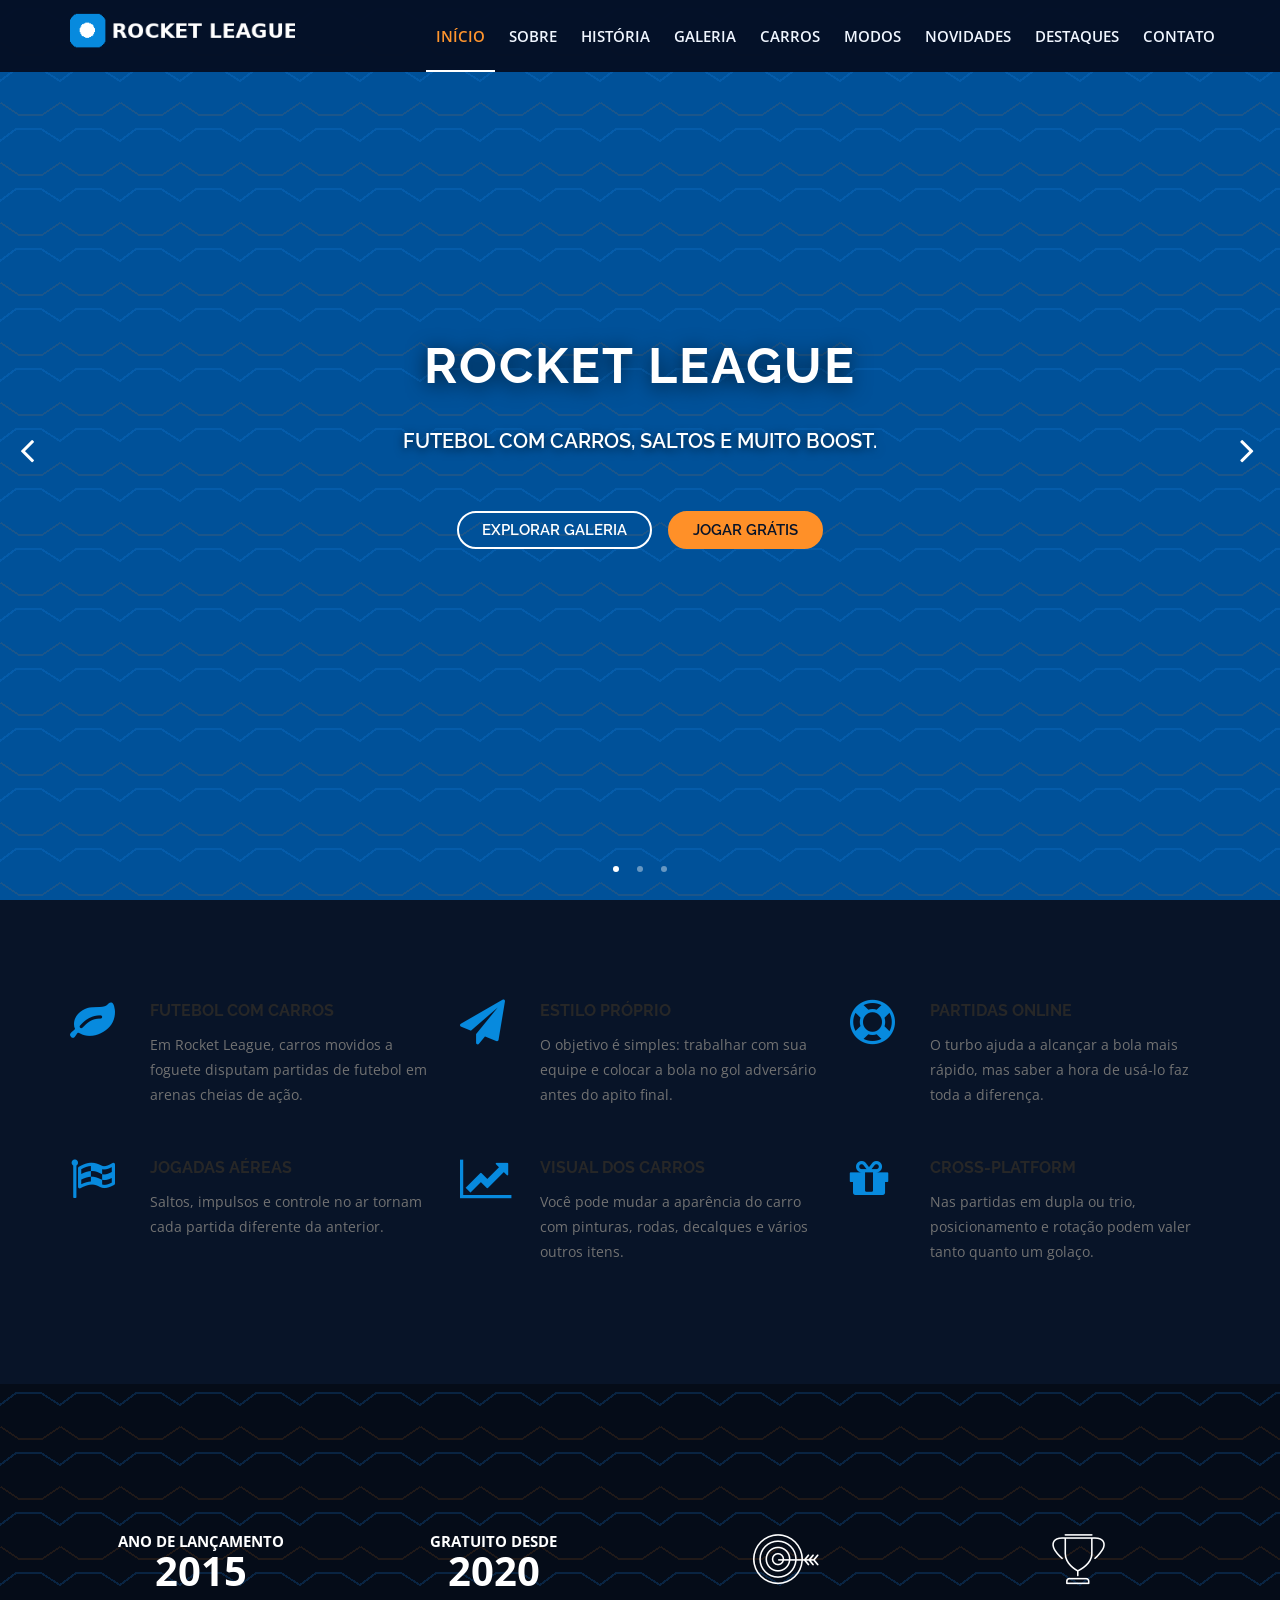
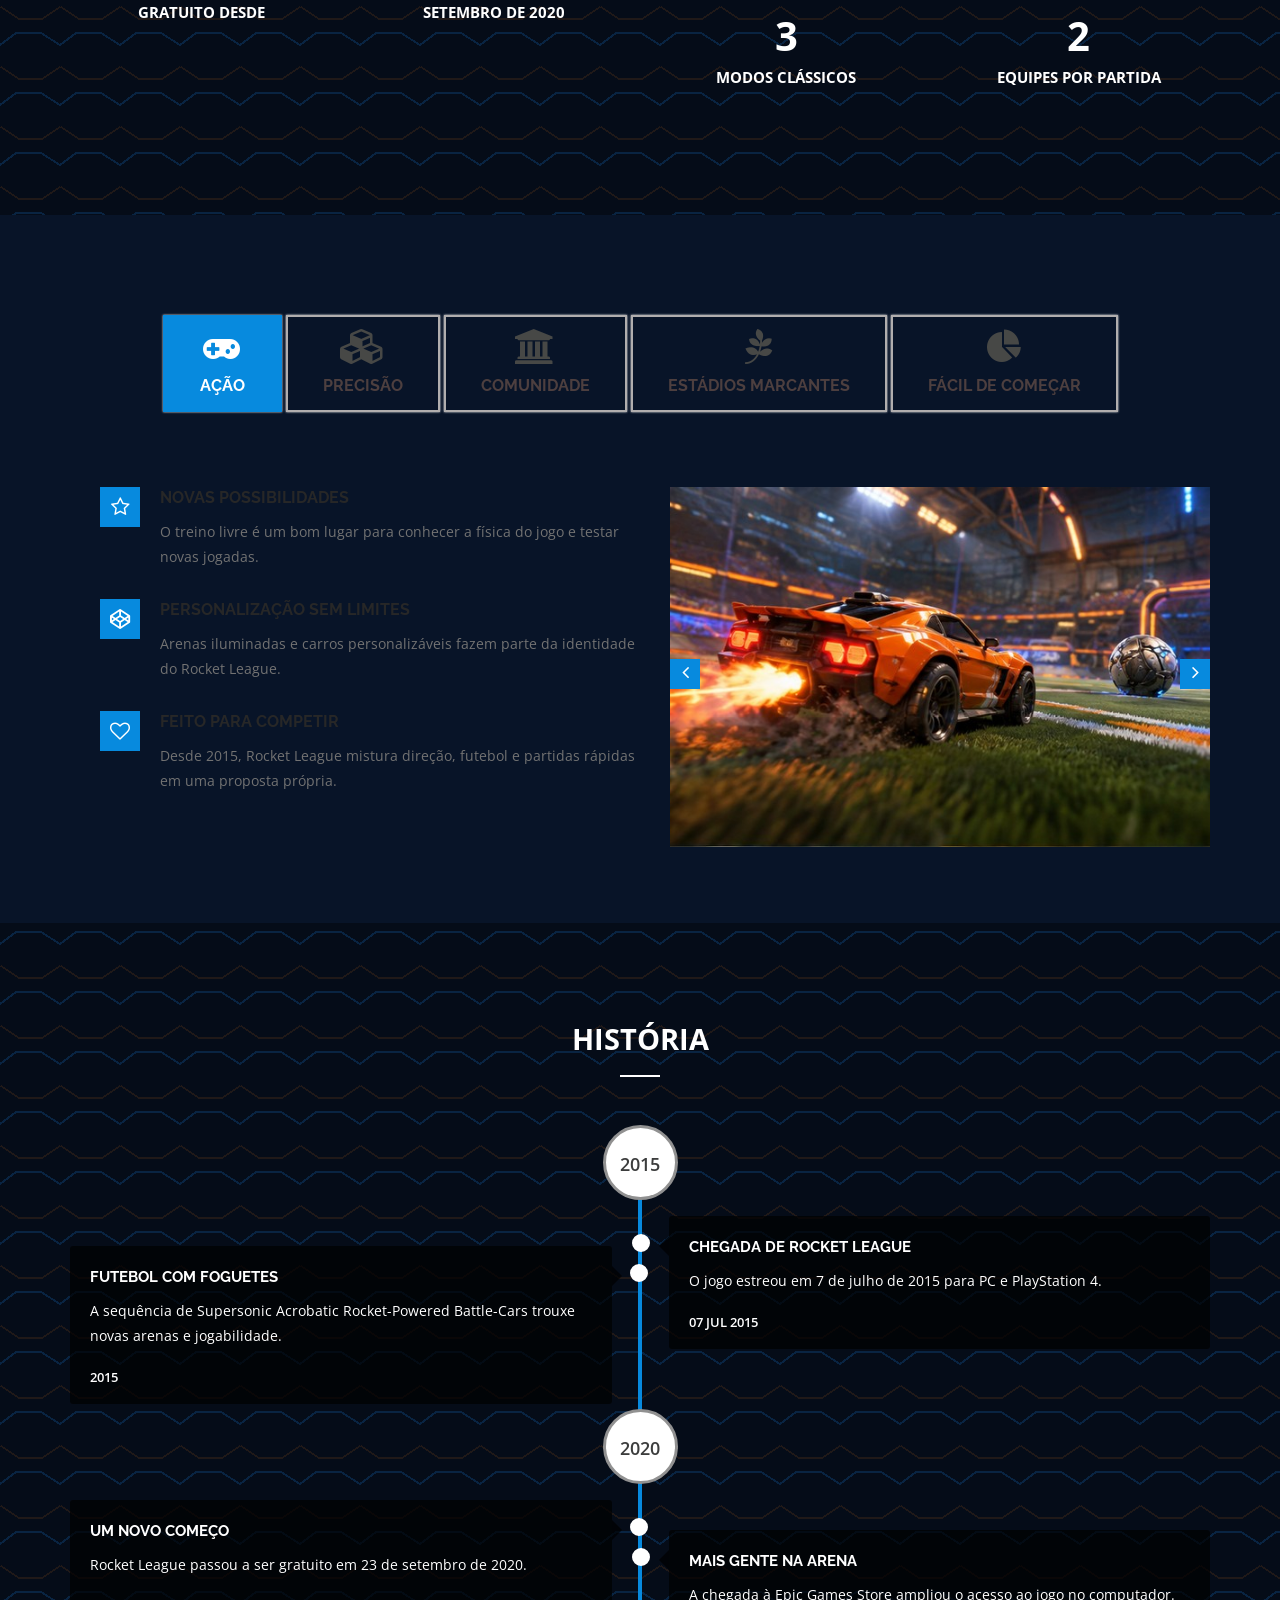
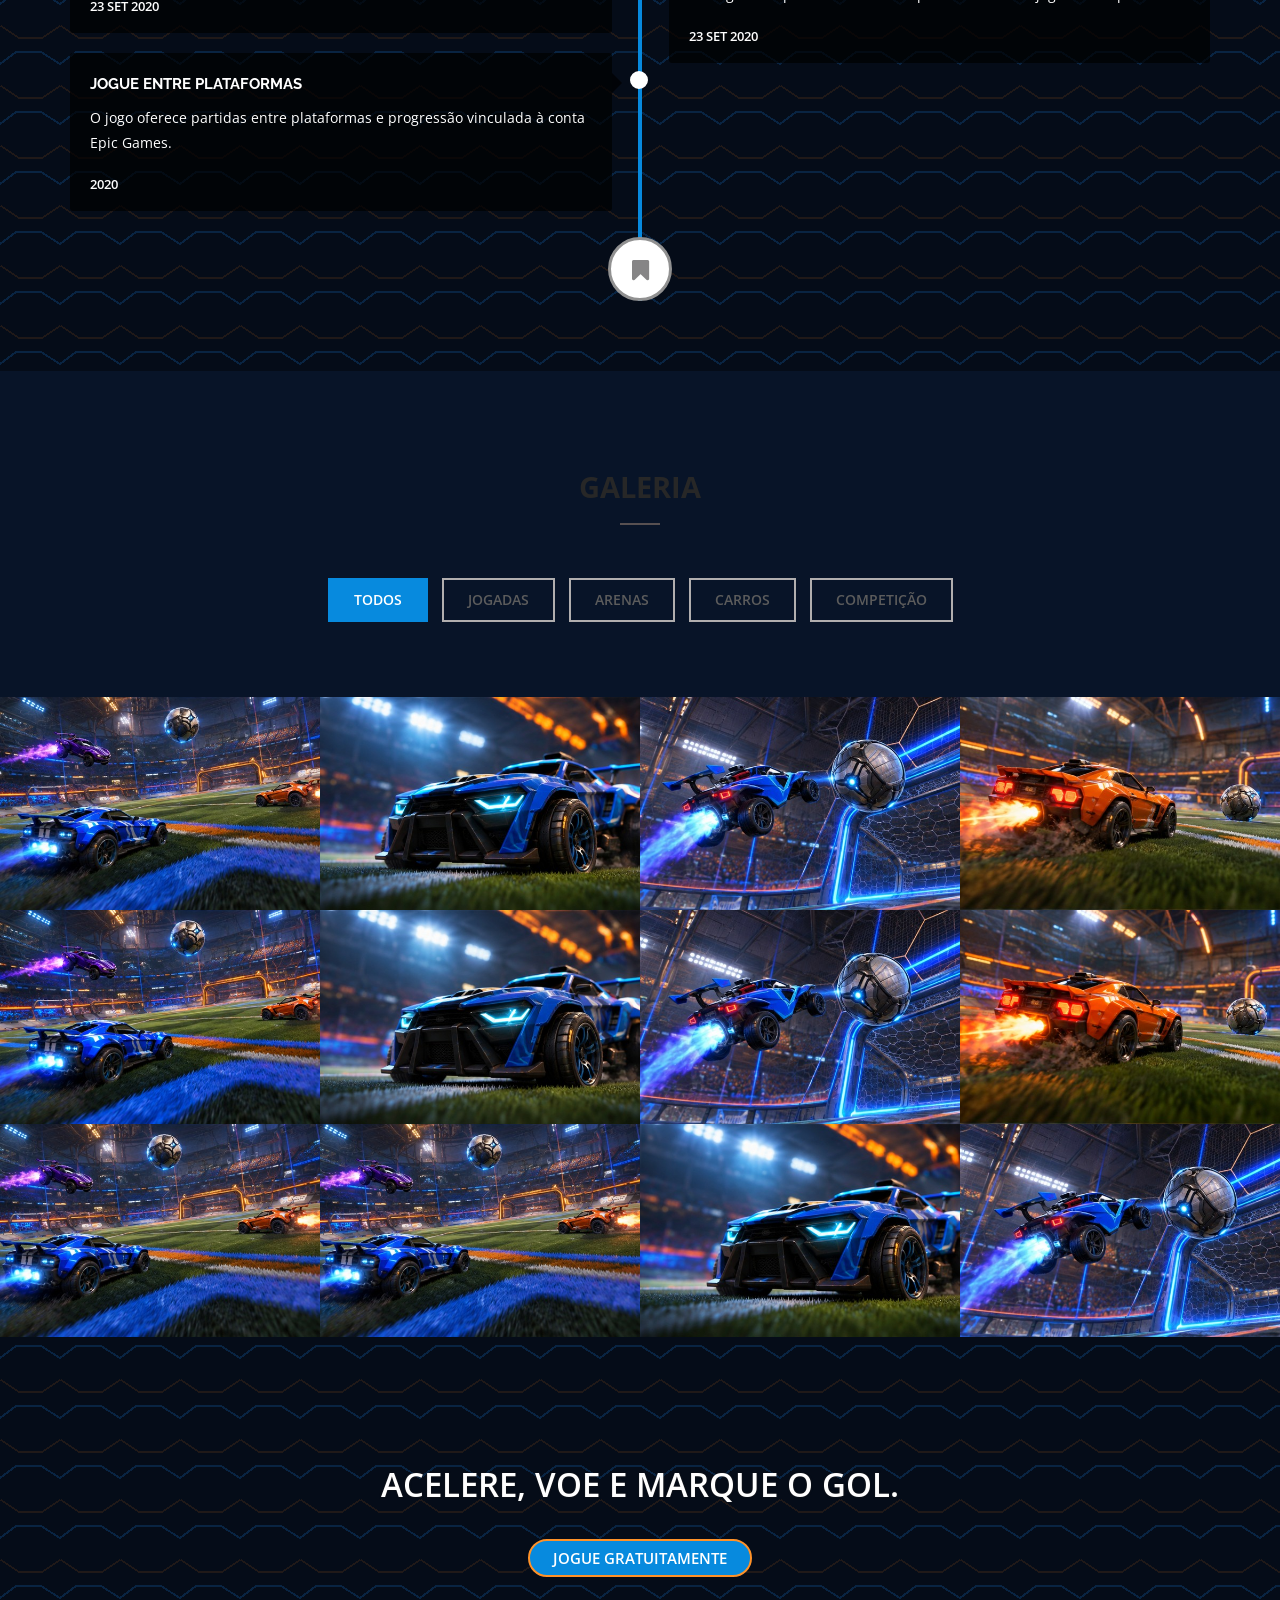
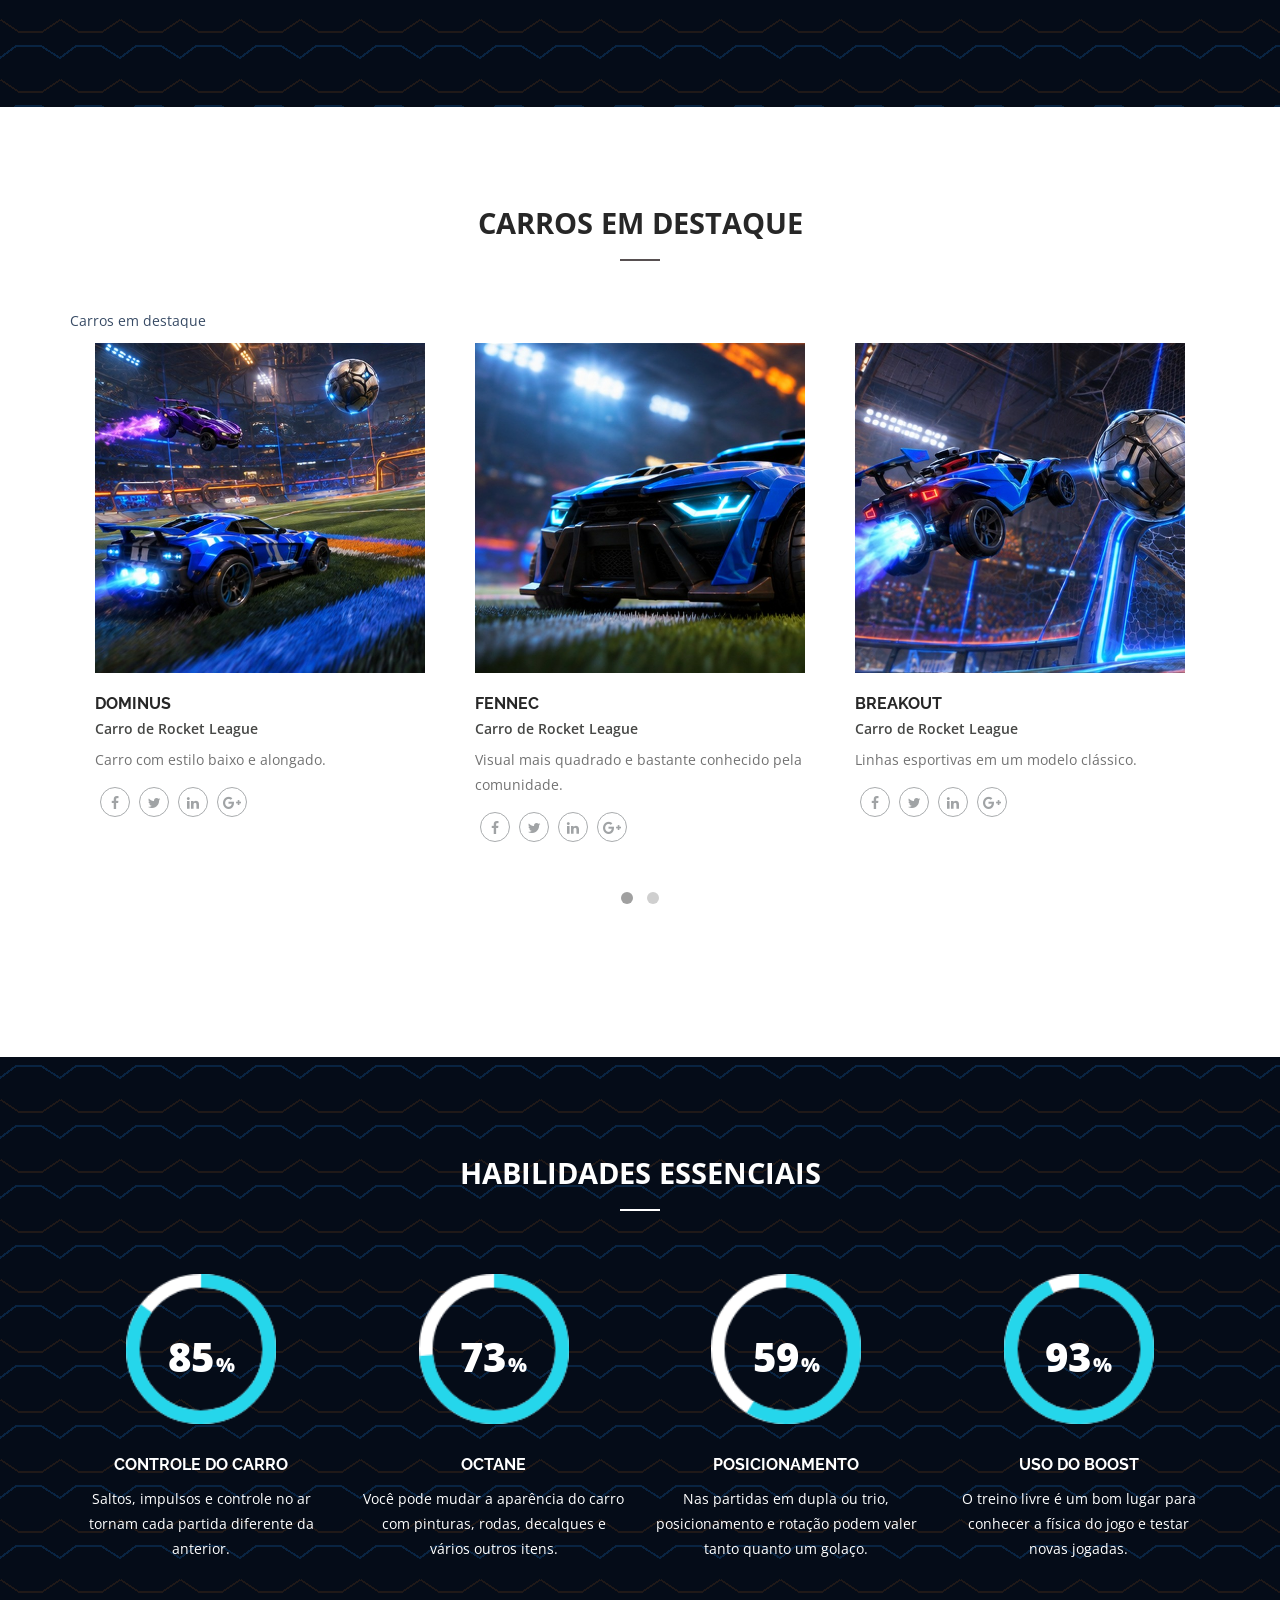
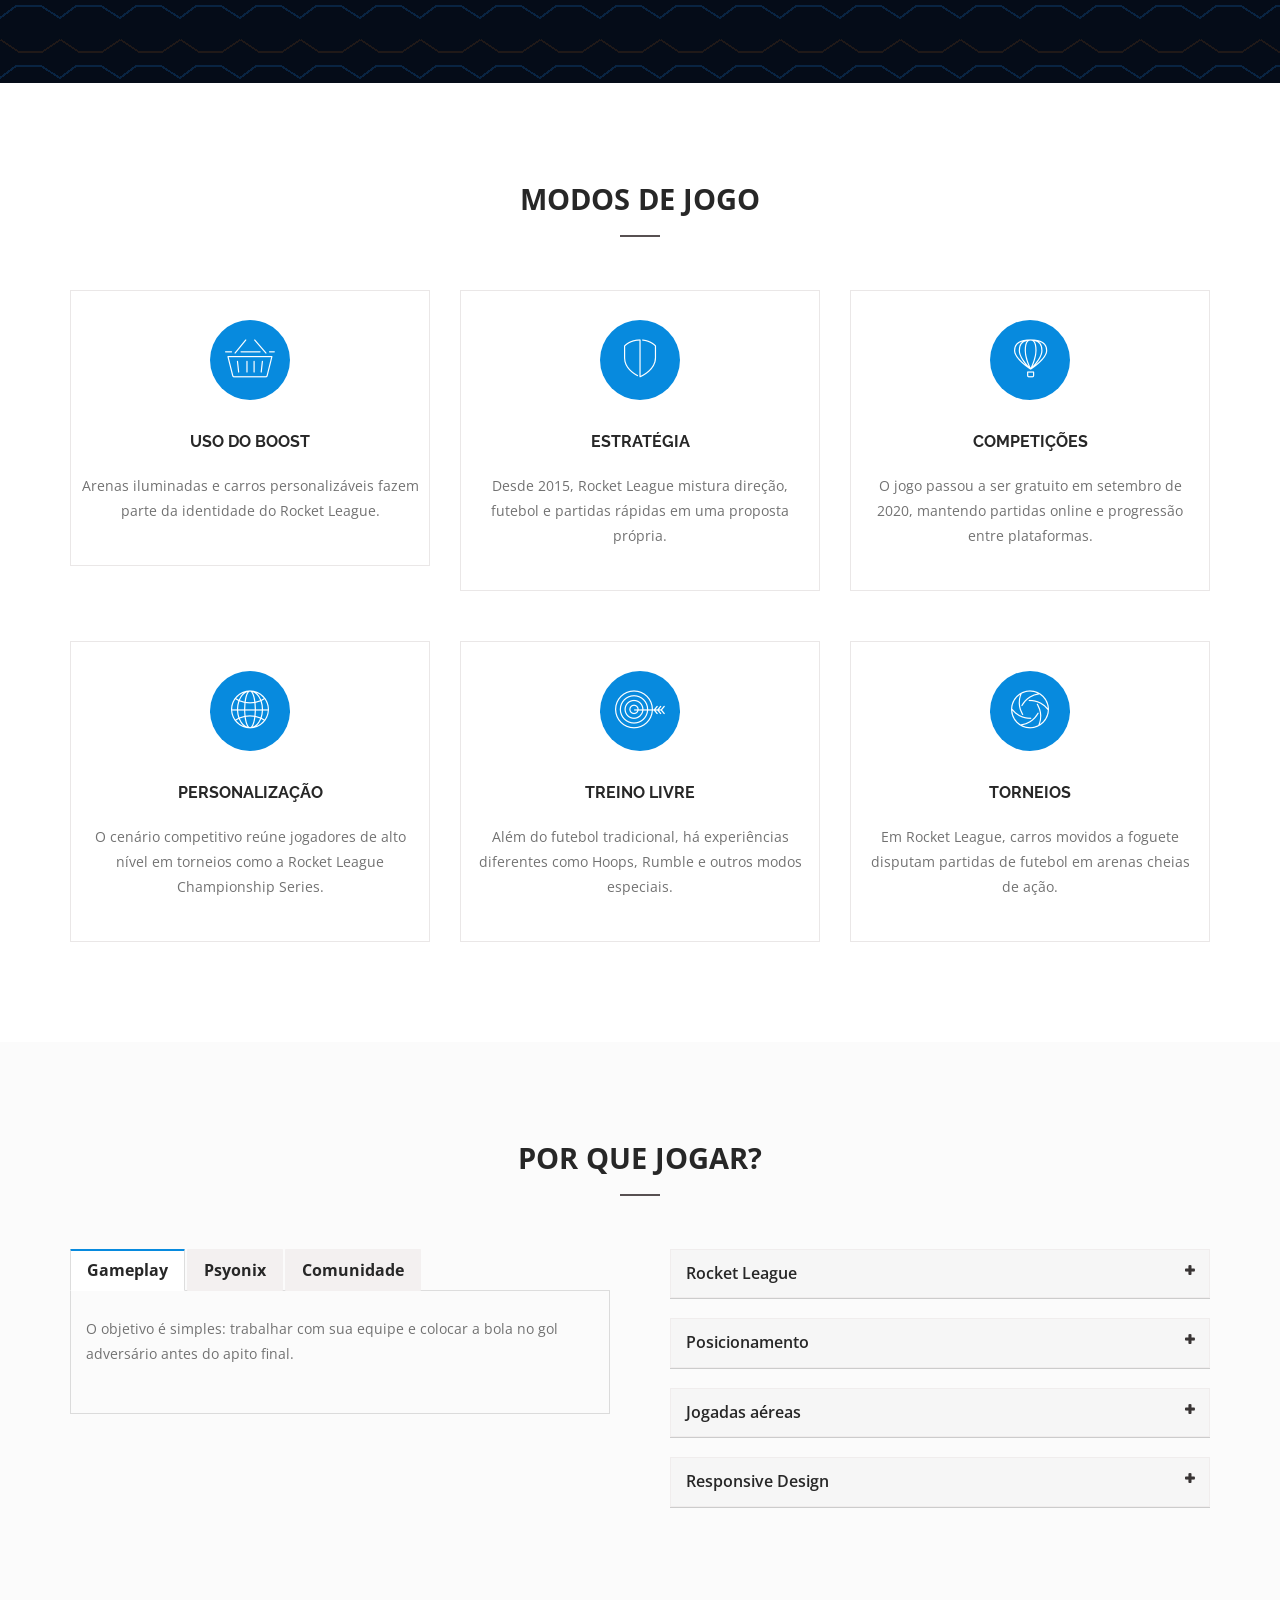
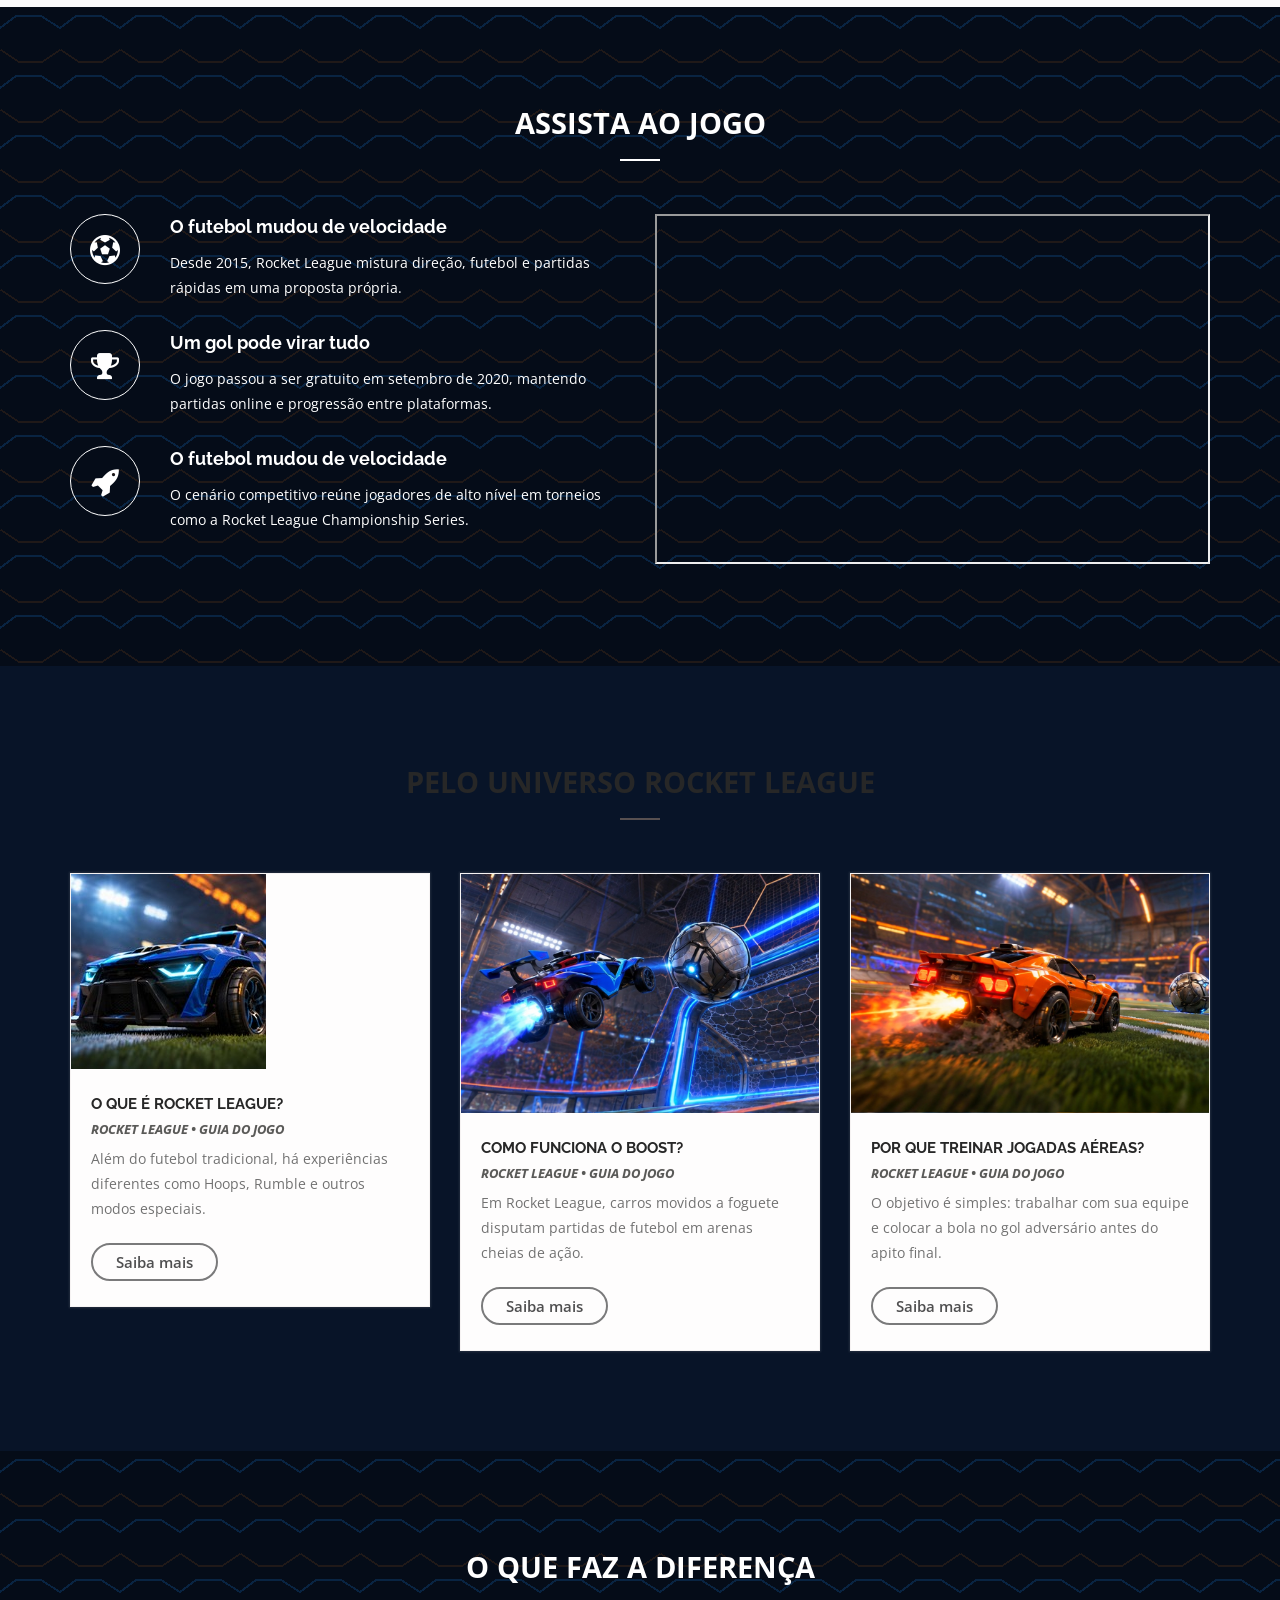
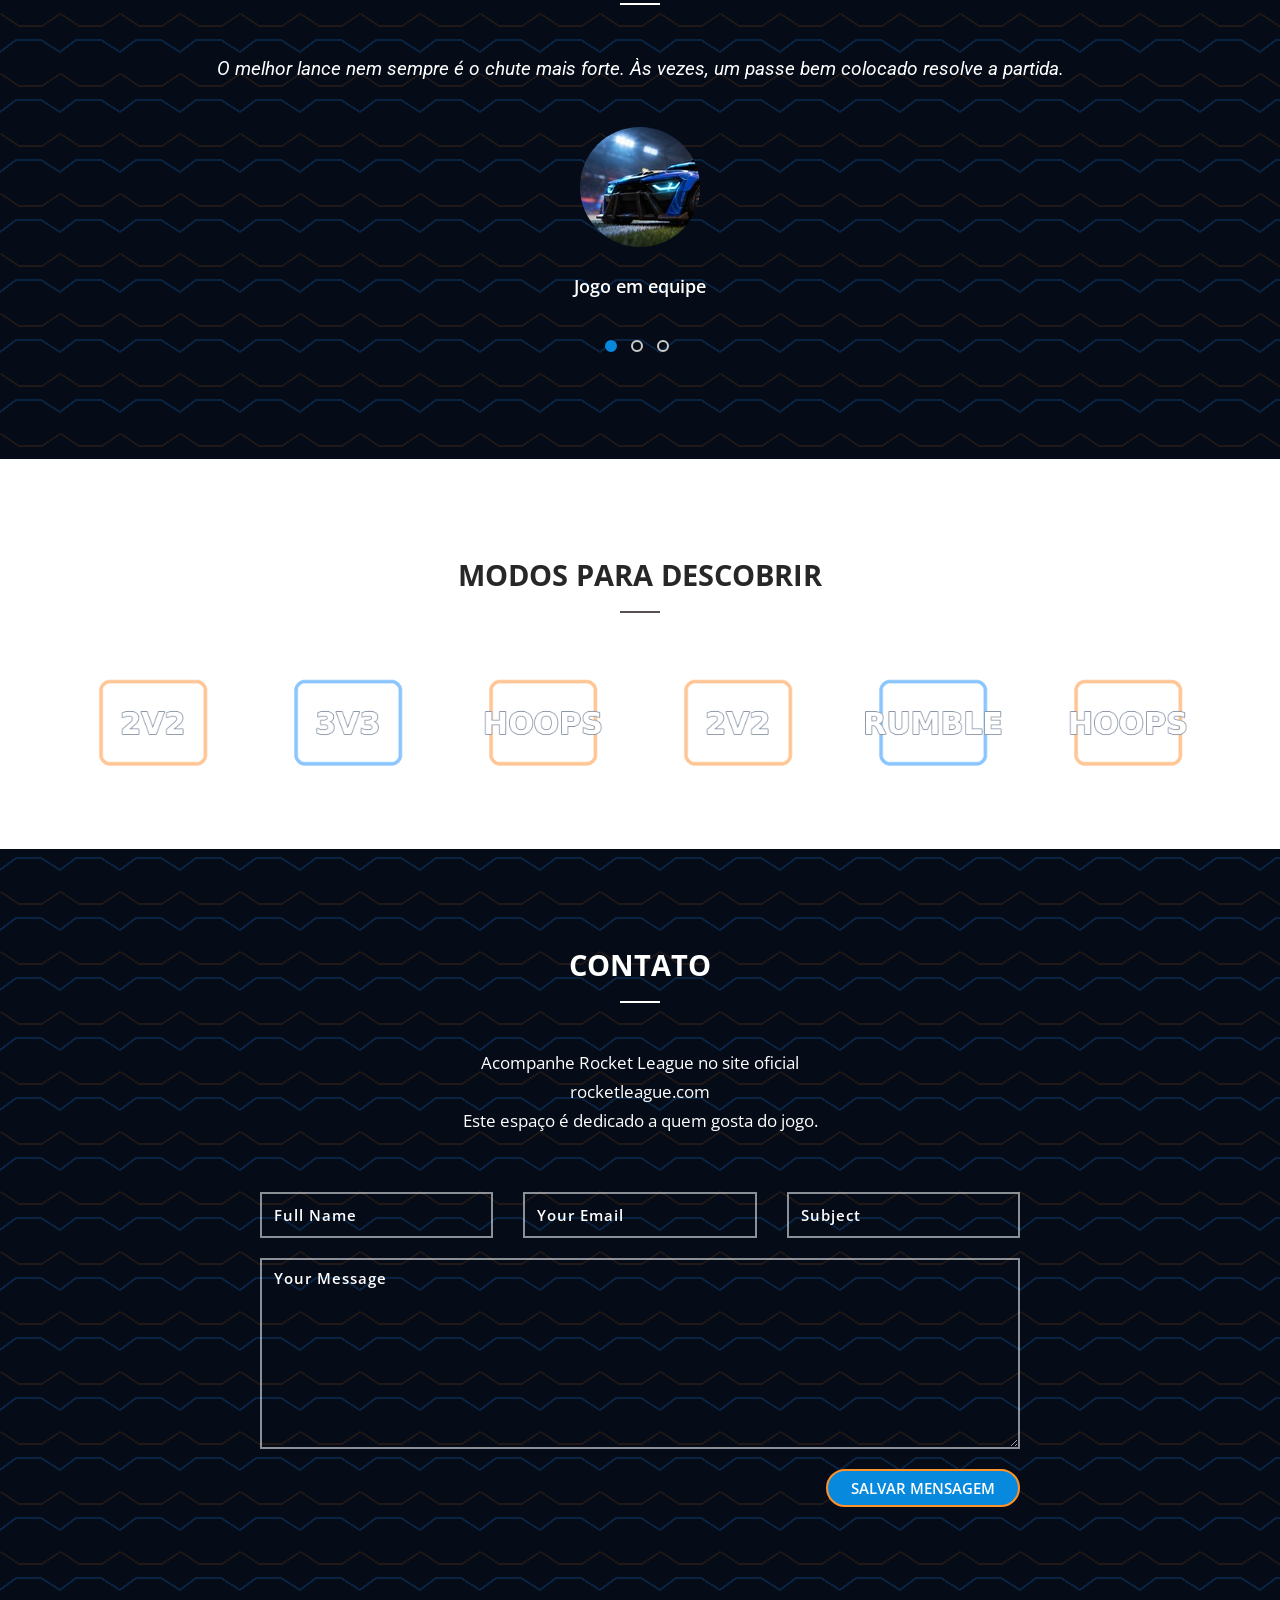
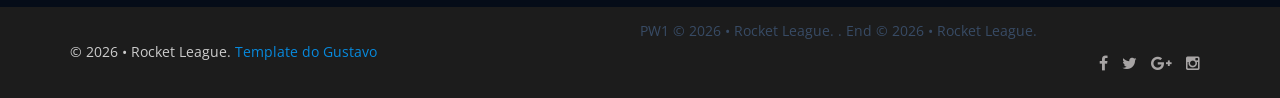
<file: index.html>
<!DOCTYPE html>
<!DOCTYPE html>

<!DOCTYPE html>

<!--
	Lamoda by TEMPLATE STOCK
	templatestock.co @templatestock
	Released for free under the Creative Commons Attribution 3.0 license (templated.co/license)
-->
<html class="no-js" lang="pt-br">
<head>
<meta charset="utf-8"/>
<title>Rocket League | Futebol em alta velocidade</title>
<meta content="" name="author"/>
<meta content="" name="keywords"/>
<meta content="Conheça o Rocket League: história, carros, modos de jogo, partidas e curiosidades sobre o futebol com carros da Psyonix." name="description"/>
<!-- Mobile Specific Metas -->
<meta content="width=device-width, initial-scale=1, maximum-scale=1" name="viewport"/>
<!--styles -->
<link href="css/bootstrap.min.css" rel="stylesheet"/>
<link href="css/font-awesome.css" rel="stylesheet"/>
<link href="js/owl-carousel/owl.carousel.css" rel="stylesheet"/>
<link href="js/owl-carousel/owl.theme.css" rel="stylesheet"/>
<link href="js/owl-carousel/owl.transitions.css" rel="stylesheet"/>
<link href="css/magnific-popup.css" rel="stylesheet"/>
<link href="css/animate.css" rel="stylesheet" type="text/css"/>
<link href="css/etlinefont.css" rel="stylesheet">
<link href="css/style.css" rel="stylesheet" type="text/css"/>
<!-- The HTML5 shim, for IE6-8 support of HTML5 elements -->
<!--[if lt IE 9]>
        <script src="js/html5shiv.js"></script>
        <script src="js/respond.min.js"></script>
        <![endif]-->
<body data-spy="scroll" data-target="#main-menu">
<!--Start Page loader -->
<div id="pageloader">
<div class="loader">
<img alt="loader" src="images/progress.gif"/>
</div>
</div>
<!--End Page loader -->
<!--Start Navigation-->
<header id="header">
<div class="container">
<div class="row">
<div class="col-sm-12">
<button class="navbar-toggle collapsed" data-target="#main-menu" data-toggle="collapse" type="button">
<span class="sr-only">Toggle navigation</span>
<span class="fa fa-bars"></span>
<span class="icon-bar"></span>
<span class="icon-bar"></span>
</button>
<!--Start Logo -->
<div class="logo-nav">
<a href="index.html">
<img alt="Rocket League - início" src="images/logo.png"/>
</a>
</div>
<!--End Logo -->
<div class="clear-toggle"></div>
<div class="collapse scroll navbar-right" id="main-menu">
<ul class="nav">
<li class="active"> <a href="#home">Início</a> </li>
<li> <a href="#about">Sobre</a> </li>
<li> <a href="#history">História</a> </li>
<li> <a href="#works">Galeria</a> </li>
<li> <a href="#team">Carros</a> </li>
<li> <a href="#services">Modos</a> </li>
<li> <a href="#blog">Novidades</a></li>
<li> <a href="#testimonials">Destaques</a></li>
<li> <a href="#contact">Contato</a> </li>
</ul>
</div><!-- end main-menu -->
</div>
</div>
</div>
</header>
<!--End Navigation-->
<!-- Start Slider  -->
<section class="home" id="home">
<div class="slider-overlay"></div>
<div class="flexslider">
<ul class="slides scroll">
<li class="first">
<div class="slider-text-wrapper">
<div class="container">
<div class="big">ROCKET LEAGUE </div>
<div class="small">Futebol com carros, saltos e muito boost.</div>
<a class="middle btn btn-white" href="#works">EXPLORAR GALERIA</a>
<a class="middle btn btn-white rocket-cta" href="https://store.epicgames.com/p/rocket-league" rel="noopener noreferrer" target="_blank">JOGAR GRÁTIS</a></div>
</div>
<img alt="Cena de Rocket League: carros e bola na arena" src="images/slider/1.jpg"/>
</li>
<li class="secondary">
<div class="slider-text-wrapper">
<div class="container">
<div class="big">ROCKET LEAGUE </div>
<div class="small">Da primeira partida ao gol aéreo.</div>
<a class="middle btn btn-white" href="#works">EXPLORAR GALERIA</a>
<a class="middle btn btn-white rocket-cta" href="https://store.epicgames.com/p/rocket-league" rel="noopener noreferrer" target="_blank">JOGAR GRÁTIS</a></div>
</div>
<img alt="Cena de Rocket League: carros e bola na arena" src="images/slider/2.jpg"/>
</li>
<li class="third">
<div class="slider-text-wrapper">
<div class="container">
<div class="big">ROCKET LEAGUE </div>
<div class="small">Entre em campo. A próxima jogada é sua.</div>
<a class="middle btn btn-white" href="#works">EXPLORAR GALERIA</a>
<a class="middle btn btn-white rocket-cta" href="https://store.epicgames.com/p/rocket-league" rel="noopener noreferrer" target="_blank">JOGAR GRÁTIS</a></div>
</div>
<img alt="Cena de Rocket League: carros e bola na arena" src="images/slider/3.jpg"/>
</li>
</ul>
</div>
</section>
<!-- End Slider  -->
<!--Start Features-->
<section class="section" id="about">
<div class="container">
<div class="row">
<!-- Features Icon-->
<div class="col-md-4">
<div class="features-icon-box">
<div class="features-icon">
<i class="fa fa-leaf"></i>
</div>
<div class="features-info">
<h4>Futebol com carros</h4>
<p>Em Rocket League, carros movidos a foguete disputam partidas de futebol em arenas cheias de ação.</p>
</div>
</div>
</div>
<!-- Features Icon-->
<div class="col-md-4">
<div class="features-icon-box">
<div class="features-icon">
<i class="fa fa-paper-plane"></i>
</div>
<div class="features-info">
<h4>Estilo próprio</h4>
<p>O objetivo é simples: trabalhar com sua equipe e colocar a bola no gol adversário antes do apito final.</p>
</div>
</div>
</div>
<!-- Features Icon-->
<div class="col-md-4">
<div class="features-icon-box">
<div class="features-icon">
<i class="fa fa-life-saver"></i>
</div>
<div class="features-info">
<h4>Partidas online</h4>
<p>O turbo ajuda a alcançar a bola mais rápido, mas saber a hora de usá-lo faz toda a diferença.</p>
</div>
</div>
</div>
<!-- Features Icon-->
<div class="col-md-4">
<div class="features-icon-box">
<div class="features-icon">
<i class="fa fa-flag-checkered"></i>
</div>
<div class="features-info">
<h4>Jogadas aéreas</h4>
<p>Saltos, impulsos e controle no ar tornam cada partida diferente da anterior.</p>
</div>
</div>
</div>
<!-- Features Icon-->
<div class="col-md-4">
<div class="features-icon-box">
<div class="features-icon">
<i class="fa fa-line-chart"></i>
</div>
<div class="features-info">
<h4>Visual dos carros</h4>
<p>Você pode mudar a aparência do carro com pinturas, rodas, decalques e vários outros itens.</p>
</div>
</div>
</div>
<!-- Features Icon-->
<div class="col-md-4">
<div class="features-icon-box">
<div class="features-icon">
<i class="fa fa-gift"></i>
</div>
<div class="features-info">
<h4>Cross-platform</h4>
<p>Nas partidas em dupla ou trio, posicionamento e rotação podem valer tanto quanto um golaço.</p>
</div>
</div>
</div>
</div> <!-- /.row-->
</div> <!-- /.container-->
</section>
<!--End Features-->
<!-- Start Facts-->
<section class="section parallax" id="facts">
<div class="overlay"></div>
<div class="container">
<div class="row">
<!-- Start Item-->
<div class="col-md-3 col-sm-6 facts-box margin-bottom-30">
<span>Ano de lançamento</span>
<h3>2015</h3>
<span>Gratuito desde</span>
</div>
<!-- End Item-->
<!-- Start Item-->
<div class="col-md-3 col-sm-6 facts-box margin-bottom-30">
<span>GRATUITO DESDE</span>
<h3>2020</h3>
<span>SETEMBRO DE 2020</span>
</div>
<!-- End Item-->
<!-- Start Item-->
<div class="col-md-3 col-sm-6 facts-box margin-bottom-30">
<span><i class="icon-target"></i></span>
<h3>3</h3>
<span>MODOS CLÁSSICOS</span>
</div>
<!-- End Item-->
<!-- Start Item-->
<div class="col-md-3 col-sm-6 facts-box margin-bottom-30">
<span><i class="icon-trophy"></i></span>
<h3>2</h3>
<span>EQUIPES POR PARTIDA</span>
</div>
<!-- End Item-->
</div> <!-- /.row -->
</div> <!-- /.container -->
</section>
<!--End Facts-->
<!--Start Section-->
<section class="section">
<div class="container">
<div class="row">
<div class="col-md-12">
<div class="content-tab-1">
<ul class="nav">
<li class="active">
<a aria-expanded="true" data-toggle="tab" href="#tab-content-1">
<i class="fa fa-gamepad"></i>
<h4>Ação</h4>
</a>
<div class="tab-arrow">
</div>
</li>
<li>
<a aria-expanded="true" data-toggle="tab" href="#tab-content-2">
<i class="fa fa-cubes"></i>
<h4>Precisão</h4>
</a>
<div class="tab-arrow">
</div>
</li>
<li>
<a aria-expanded="true" data-toggle="tab" href="#tab-content-3">
<i class="fa fa-institution"></i>
<h4>Comunidade</h4>
</a>
<div class="tab-arrow">
</div>
</li>
<li>
<a aria-expanded="true" data-toggle="tab" href="#tab-content-4">
<i class="fa fa-pagelines"></i>
<h4>Estádios marcantes</h4>
</a>
<div class="tab-arrow">
</div>
</li>
<li>
<a aria-expanded="true" data-toggle="tab" href="#tab-content-5">
<i class="fa fa-pie-chart"></i>
<h4>Fácil de começar</h4>
</a>
<div class="tab-arrow">
</div>
</li>
</ul>
<div class="tab-content-main">
<div class="container">
<div class="tab-content">
<div class="tab-pane active in" id="tab-content-1">
<!-- Features Icon-->
<div class="col-md-6 margin-bottom-30">
<div class="tab1-features">
<div class="icon"> <i class="fa fa-star-o"></i> </div>
<div class="info">
<h4>Novas possibilidades</h4>
<p>O treino livre é um bom lugar para conhecer a física do jogo e testar novas jogadas. </p>
</div>
</div>
<div class="tab1-features">
<div class="icon"> <i class="fa fa-codepen"></i> </div>
<div class="info">
<h4>Personalização sem limites</h4>
<p>Arenas iluminadas e carros personalizáveis fazem parte da identidade do Rocket League. </p>
</div>
</div>
<div class="tab1-features">
<div class="icon"> <i class="fa fa-heart-o"></i></div>
<div class="info">
<h4>Feito para competir</h4>
<p>Desde 2015, Rocket League mistura direção, futebol e partidas rápidas em uma proposta própria. </p>
</div>
</div>
</div>
<!--End features Icon-->
<!--  Start Carousel-->
<div class="col-md-6">
<div class="tab-carousel">
<div class="item"><img alt="Cena de Rocket League: carros e bola na arena" src="images/works/img4.jpg"/></div>
<div class="item"><img alt="Cena de Rocket League: carros e bola na arena" src="images/works/img5.jpg"/></div>
<div class="item"><img alt="Cena de Rocket League: carros e bola na arena" src="images/works/img6.jpg"/></div>
</div>
</div>
<!-- End Carousel-->
</div>
<!-- End Tab content 1-->
<!-- Start Tab content 2-->
<div class="tab-pane" id="tab-content-2">
<div class="col-md-4">
<div class="tab2-services-box">
<div class="media">
<img alt="Cena de Rocket League: carros e bola na arena" src="images/services1.jpg"/>
</div>
<div class="services-info">
<h4>De 2015 para cá</h4>
<p>O jogo passou a ser gratuito em setembro de 2020, mantendo partidas online e progressão entre plataformas.</p>
</div>
</div>
</div>
<div class="col-md-4">
<div class="tab2-services-box">
<div class="media">
<img alt="Cena de Rocket League: carros e bola na arena" src="images/services2.jpg"/>
</div>
<div class="services-info">
<h4>Dentro da arena</h4>
<p>O cenário competitivo reúne jogadores de alto nível em torneios como a Rocket League Championship Series.</p>
</div>
</div>
</div>
<div class="col-md-4">
<div class="tab2-services-box">
<div class="media">
<img alt="Cena de Rocket League: carros e bola na arena" src="images/services3.jpg"/>
</div>
<div class="services-info">
<h4>O objetivo é o gol</h4>
<p>Além do futebol tradicional, há experiências diferentes como Hoops, Rumble e outros modos especiais.</p>
</div>
</div>
</div>
</div>
<div class="tab-pane" id="tab-content-3">
<div class="features-tab3">
<!--Start Features Left-->
<div class="col-md-4">
<div class="features-left m-bot-30">
<!--Features Item #1-->
<div class="features-item">
<div class="features-icon"> <i class="fa fa-pagelines"></i> </div>
<div class="features-info">
<h4>Jogue do seu jeito</h4>
<p>Em Rocket League, carros movidos a foguete disputam partidas de futebol em arenas cheias de ação.</p>
</div>
</div>
<!--Features Item #2-->
<div class="features-item">
<div class="features-icon"> <i class="fa fa-trophy"></i> </div>
<div class="features-info">
<h4>Customize sua garagem</h4>
<p>O objetivo é simples: trabalhar com sua equipe e colocar a bola no gol adversário antes do apito final.</p>
</div>
</div>
<!--Features Item #3-->
<div class="features-item">
<div class="features-icon"> <i class="fa fa-tag"></i> </div>
<div class="features-info">
<h4>Arenas e visuais</h4>
<p>O turbo ajuda a alcançar a bola mais rápido, mas saber a hora de usá-lo faz toda a diferença.</p>
</div>
</div>
</div>
</div>
<!--End Features Left-->
<!--Start Features Image-->
<div class="col-md-4 hidden-xs m-bot-30">
<img alt="Cena de Rocket League: carros e bola na arena" src="images/device.png"/>
</div>
<!--End Features Image-->
<!--Start Features Right-->
<div class="col-md-4">
<div class="features-right m-bot-30">
<!--Features Item #1-->
<div class="features-item">
<div class="features-icon"> <i class="fa fa-eyedropper"></i> </div>
<div class="features-info">
<h4>Estratégia de equipe</h4>
<p>Saltos, impulsos e controle no ar tornam cada partida diferente da anterior.</p>
</div>
</div>
<!--Features Item #2-->
<div class="features-item">
<div class="features-icon"> <i class="fa fa-search-plus"></i> </div>
<div class="features-info">
<h4>Partidas online</h4>
<p>Você pode mudar a aparência do carro com pinturas, rodas, decalques e vários outros itens.</p>
</div>
</div>
<!--Features Item #3-->
<div class="features-item">
<div class="features-icon"> <i class="fa fa-send-o"></i> </div>
<div class="features-info">
<h4>Domine o impulso</h4>
<p>Nas partidas em dupla ou trio, posicionamento e rotação podem valer tanto quanto um golaço.</p>
</div>
</div>
</div>
</div>
<!--End Features Right -->
</div>
</div>
<div class="tab-pane" id="tab-content-4">
<div class="tab-content-4">
<div class="col-md-3">
<div class="tab4-services-box">
<div class="icon"><i class="fa fa-bolt"></i> </div>
<div class="info">
<h4>Movimentação</h4>
<p>O treino livre é um bom lugar para conhecer a física do jogo e testar novas jogadas.</p>
</div>
</div>
</div>
<div class="col-md-3">
<div class="tab4-services-box">
<div class="icon"><i class="fa fa-fire"></i> </div>
<div class="info">
<h4>Controle de bola</h4>
<p>Arenas iluminadas e carros personalizáveis fazem parte da identidade do Rocket League.</p>
</div>
</div>
</div>
<div class="col-md-3">
<div class="tab4-services-box">
<div class="icon"><i class="fa fa-chain"></i> </div>
<div class="info">
<h4>Jogo em equipe</h4>
<p>Desde 2015, Rocket League mistura direção, futebol e partidas rápidas em uma proposta própria.</p>
</div>
</div>
</div>
<div class="col-md-3">
<div class="tab4-services-box">
<div class="icon"><i class="fa fa-shopping-cart"></i> </div>
<div class="info">
<h4>Personalização sem limites</h4>
<p>O jogo passou a ser gratuito em setembro de 2020, mantendo partidas online e progressão entre plataformas.</p>
</div>
</div>
</div>
</div>
</div>
<div class="tab-pane" id="tab-content-5">
<div class="tab-content-5">
<div class="col-md-6">
<div class="core-features">
<p>O cenário competitivo reúne jogadores de alto nível em torneios como a Rocket League Championship Series.</p>
<ul class="list">
<li>Font-Awesome Integration</li>
<li>Multiple unique designs</li>
<li>Clean coded, responsive and multipurpose</li>
<li>Pages valid on w3c.</li>
<li>Well documented.</li>
<li>Easy to  customization.</li>
</ul>
</div>
</div>
<div class="col-md-6">
<div class="devices-image">
<img alt="Cena de Rocket League: carros e bola na arena" src="images/device-desktop.png"/>
</div>
</div>
</div>
</div>
</div>
</div>
</div>
<!--/.tab-content-main-->
</div>
</div>
</div> <!--/.row-->
</div> <!--/.container-->
</section>
<!--End Section-->
<!--Start History-->
<section class="section parallax" id="history">
<div class="overlay"></div>
<div class="container">
<div class="title-box text-center white">
<h2 class="title">História</h2>
</div>
<!-- History Timeline -->
<ul class="timeline list-unstyled">
<li class="year">2015</li>
<!--History Item -->
<li class="timeline-item">
<h4>Chegada de Rocket League</h4>
<p>O jogo estreou em 7 de julho de 2015 para PC e PlayStation 4.</p>
<span>07 JUL 2015</span>
</li>
<!-- End Item -->
<!--History Item -->
<li class="timeline-item">
<h4>Futebol com foguetes</h4>
<p>A sequência de Supersonic Acrobatic Rocket-Powered Battle-Cars trouxe novas arenas e jogabilidade.</p>
<span>2015</span>
</li>
<!-- End Item -->
<!-- History Year -->
<li class="year">2020</li>
<!--History Item -->
<li class="timeline-item">
<h4>Um novo começo</h4>
<p>Rocket League passou a ser gratuito em 23 de setembro de 2020.</p>
<span>23 SET 2020</span>
</li>
<!-- End Item -->
<!--History Item -->
<li class="timeline-item">
<h4>Mais gente na arena</h4>
<p>A chegada à Epic Games Store ampliou o acesso ao jogo no computador.</p>
<span>23 SET 2020</span>
</li>
<!-- End Item -->
<!--History Item -->
<li class="timeline-item">
<h4>Jogue entre plataformas</h4>
<p>O jogo oferece partidas entre plataformas e progressão vinculada à conta Epic Games.</p>
<span>2020</span>
</li>
<!-- End Item -->
<li class="clear"></li>
<li class="end-icon fa fa-bookmark"></li>
</ul>
<!-- End History Timeline -->
</div> <!--/.container-->
</section>
<!--End History-->
<!--Start portfolio-->
<section class="section" id="works">
<!-- Filtering -->
<div class="title-box text-center">
<h2 class="title">Galeria</h2>
</div>
<div class="col-md-12 text-center">
<!-- Filtering -->
<ul class="filtering">
<li class="filter" data-filter="all">Todos</li>
<li class="filter" data-filter="fashion">Jogadas</li>
<li class="filter" data-filter="event">Arenas</li>
<li class="filter" data-filter="wedding">Carros</li>
<li class="filter" data-filter="corporate">Competição</li>
</ul>
</div>
<div class="work-main">
<!-- Work Grid -->
<ul class="work-grid">
<!-- Work Item -->
<li class="work-item thumnail-img mix corporate">
<div class="work-image">
<img alt="Cena de Rocket League: carros e bola na arena" src="images/works/img1.jpg"/>
<!--Hover link-->
<div class="hover-link">
<a href="single-work.html">
<i class="fa fa-link"></i>
</a>
<a class="popup-image" href="images/works/img1.jpg">
<i class="fa fa-plus"></i>
</a>
</div>
<!--End link-->
<!--Hover Caption-->
<div class="work-caption">
<h4>Aquele primeiro gol</h4>
<p>Jogadas</p>
</div>
<!--End Caption-->
</div> <!-- /.work-image-->
</li>
<!--End Work Item -->
<!-- Work Item -->
<li class="work-item thumnail-img mix fashion wedding">
<div class="work-image">
<img alt="Cena de Rocket League: carros e bola na arena" src="images/works/img2.jpg"/>
<!--Hover link-->
<div class="hover-link">
<a href="single-work.html">
<i class="fa fa-link"></i>
</a>
<a class="popup-image" href="images/works/img2.jpg">
<i class="fa fa-plus"></i>
</a>
</div>
<!--End link-->
<!--Hover Caption-->
<div class="work-caption">
<h4>A disputa pelo alto</h4>
<p>Arenas</p>
</div>
<!--End Caption-->
</div> <!-- /.work-image-->
</li>
<!--End Work Item -->
<!-- Work Item -->
<li class="work-item thumnail-img mix corporate">
<div class="work-image">
<img alt="Cena de Rocket League: carros e bola na arena" src="images/works/img3.jpg"/>
<!--Hover link-->
<div class="hover-link">
<a href="single-work.html">
<i class="fa fa-link"></i>
</a>
<a class="popup-image" href="images/works/img3.jpg">
<i class="fa fa-plus"></i>
</a>
</div>
<!--End link-->
<!--Hover Caption-->
<div class="work-caption">
<h4>Velocidade na arena</h4>
<p>Carros</p>
</div>
<!--End Caption-->
</div> <!-- /.work-image-->
</li>
<!--End Work Item -->
<!-- Work Item -->
<li class="work-item thumnail-img mix corporate">
<div class="work-image">
<img alt="Cena de Rocket League: carros e bola na arena" src="images/works/img4.jpg"/>
<!--Hover link-->
<div class="hover-link">
<a href="single-work.html">
<i class="fa fa-link"></i>
</a>
<a class="popup-image" href="images/works/img4.jpg">
<i class="fa fa-plus"></i>
</a>
</div>
<!--End link-->
<!--Hover Caption-->
<div class="work-caption">
<h4>Pura pressão</h4>
<p>Competição</p>
</div>
<!--End Caption-->
</div> <!-- /.work-image-->
</li>
<!--End Work Item -->
<!-- Work Item -->
<li class="work-item thumnail-img mix fashion wedding">
<div class="work-image">
<img alt="Cena de Rocket League: carros e bola na arena" src="images/works/img5.jpg"/>
<!--Hover link-->
<div class="hover-link">
<a href="single-work.html">
<i class="fa fa-link"></i>
</a>
<a class="popup-image" href="images/works/img5.jpg">
<i class="fa fa-plus"></i>
</a>
</div>
<!--End link-->
<!--Hover Caption-->
<div class="work-caption">
<h4>No caminho da bola</h4>
<p>Jogadas</p>
</div>
<!--End Caption-->
</div> <!-- /.work-image-->
</li>
<!--End Work Item -->
<!-- Work Item -->
<li class="work-item thumnail-img mix event wedding">
<div class="work-image">
<img alt="Cena de Rocket League: carros e bola na arena" src="images/works/img6.jpg"/>
<!--Hover link-->
<div class="hover-link">
<a href="single-work.html">
<i class="fa fa-link"></i>
</a>
<a class="popup-image" href="images/works/img6.jpg">
<i class="fa fa-plus"></i>
</a>
</div>
<!--End link-->
<!--Hover Caption-->
<div class="work-caption">
<h4>Contra-ataque</h4>
<p>Arenas</p>
</div>
<!--End Caption-->
</div> <!-- /.work-image-->
</li>
<!--End Work Item -->
<!-- Work Item -->
<li class="work-item thumnail-img mix event">
<div class="work-image">
<img alt="Cena de Rocket League: carros e bola na arena" src="images/works/img7.jpg"/>
<!--Hover link-->
<div class="hover-link">
<a href="single-work.html">
<i class="fa fa-link"></i>
</a>
<a class="popup-image" href="images/works/img7.jpg">
<i class="fa fa-plus"></i>
</a>
</div>
<!--End link-->
<!--Hover Caption-->
<div class="work-caption">
<h4>O clássico 3v3</h4>
<p>Carros</p>
</div>
<!--End Caption-->
</div> <!-- /.work-image-->
</li>
<!--End Work Item -->
<!-- Work Item -->
<li class="work-item thumnail-img mix corporate">
<div class="work-image">
<img alt="Cena de Rocket League: carros e bola na arena" src="images/works/img8.jpg"/>
<!--Hover link-->
<div class="hover-link">
<a href="single-work.html">
<i class="fa fa-link"></i>
</a>
<a class="popup-image" href="images/works/img8.jpg">
<i class="fa fa-plus"></i>
</a>
</div>
<!--End link-->
<!--Hover Caption-->
<div class="work-caption">
<h4>Muita precisão</h4>
<p>Competição</p>
</div>
<!--End Caption-->
</div> <!-- /.work-image-->
</li>
<!--End Work Item -->
<!-- Work Item -->
<li class="work-item thumnail-img mix event">
<div class="work-image">
<img alt="Cena de Rocket League: carros e bola na arena" src="images/works/img9.jpg"/>
<!--Hover link-->
<div class="hover-link">
<a href="single-work.html">
<i class="fa fa-link"></i>
</a>
<a class="popup-image" href="images/works/img9.jpg">
<i class="fa fa-plus"></i>
</a>
</div>
<!--End link-->
<!--Hover Caption-->
<div class="work-caption">
<h4>Boost até o fim</h4>
<p>Jogadas</p>
</div>
<!--End Caption-->
</div> <!-- /.work-image-->
</li>
<!--End Work Item -->
<!-- Work Item -->
<li class="work-item thumnail-img mix wedding">
<div class="work-image">
<img alt="Cena de Rocket League: carros e bola na arena" src="images/works/img10.jpg"/>
<!--Hover link-->
<div class="hover-link">
<a href="single-work.html">
<i class="fa fa-link"></i>
</a>
<a class="popup-image" href="images/works/img10.jpg">
<i class="fa fa-plus"></i>
</a>
</div>
<!--End link-->
<!--Hover Caption-->
<div class="work-caption">
<h4>Carro na parede</h4>
<p>Arenas</p>
</div>
<!--End Caption-->
</div> <!-- /.work-image-->
</li>
<!--End Work Item -->
<!-- Work Item -->
<li class="work-item thumnail-img mix fashion">
<div class="work-image">
<img alt="Cena de Rocket League: carros e bola na arena" src="images/works/img11.jpg"/>
<!--Hover link-->
<div class="hover-link">
<a href="single-work.html">
<i class="fa fa-link"></i>
</a>
<a class="popup-image" href="images/works/img11.jpg">
<i class="fa fa-plus"></i>
</a>
</div>
<!--End link-->
<!--Hover Caption-->
<div class="work-caption">
<h4>Em busca do gol</h4>
<p>Carros</p>
</div>
<!--End Caption-->
</div> <!-- /.work-image-->
</li>
<!--End Work Item -->
<!-- Work Item -->
<li class="work-item thumnail-img mix corporate">
<div class="work-image">
<img alt="Cena de Rocket League: carros e bola na arena" src="images/works/img12.jpg"/>
<!--Hover link-->
<div class="hover-link">
<a href="single-work.html">
<i class="fa fa-link"></i>
</a>
<a class="popup-image" href="images/works/img12.jpg">
<i class="fa fa-plus"></i>
</a>
</div>
<!--End link-->
<!--Hover Caption-->
<div class="work-caption">
<h4>Últimos segundos</h4>
<p>Competição</p>
</div>
<!--End Caption-->
</div> <!-- /.work-image-->
</li>
<!--End Work Item -->
</ul>
</div>
</section>
<!--End portfolio-->
<!--Start Call To Action-->
<section class="parallax" id="cta">
<div class="overlay"></div>
<div class="container">
<div class="row text-center">
<h2>Acelere, voe e marque o gol.</h2>
<a class="btn btn-green" href="https://store.epicgames.com/p/rocket-league" rel="noopener noreferrer" target="_blank">JOGUE GRATUITAMENTE</a>
</div>
</div>
</section>
<!--End Call To Action-->
<!--Start Team-->
<section class="section" id="team">
<div class="container">
<div class="row">
<div class="title-box text-center">
<h2 class="title">Carros em destaque</h2>
</div>
</div>
 Carros em destaque 
<div class="team-items team-carousel">
<!-- Team Member #1 -->
<div class="item">
<img alt="Cena de Rocket League: carros e bola na arena" src="images/team/team1.jpg"/>
<h4>Octane</h4>
<h5>Carro de Rocket League</h5>
<p>Versátil para quem gosta de se movimentar pela arena.</p>
<div class="socials">
<ul>
<li><a class="facebook" href="https://www.rocketleague.com/"><i class="fa fa-facebook"></i></a></li>
<li><a class="twitter" href="https://www.rocketleague.com/"><i class="fa fa-twitter"></i></a></li>
<li><a class="linkedin" href="https://www.rocketleague.com/"><i class="fa fa-linkedin"></i></a></li>
<li><a class="google-plus" href="https://www.rocketleague.com/"><i class="fa fa-google-plus"></i></a></li>
</ul>
</div>
</div>
<!-- End Member -->
<!-- Team Member #2 -->
<div class="item">
<img alt="Cena de Rocket League: carros e bola na arena" src="images/team/team2.jpg"/>
<h4>Dominus</h4>
<h5>Carro de Rocket League</h5>
<p>Carro com estilo baixo e alongado.</p>
<div class="socials">
<ul>
<li><a class="facebook" href="https://www.rocketleague.com/"><i class="fa fa-facebook"></i></a></li>
<li><a class="twitter" href="https://www.rocketleague.com/"><i class="fa fa-twitter"></i></a></li>
<li><a class="linkedin" href="https://www.rocketleague.com/"><i class="fa fa-linkedin"></i></a></li>
<li><a class="google-plus" href="https://www.rocketleague.com/"><i class="fa fa-google-plus"></i></a></li>
</ul>
</div>
</div>
<!-- End Member -->
<!-- Team Member #3 -->
<div class="item">
<img alt="Cena de Rocket League: carros e bola na arena" src="images/team/team3.jpg"/>
<h4>Fennec</h4>
<h5>Carro de Rocket League</h5>
<p>Visual mais quadrado e bastante conhecido pela comunidade.</p>
<div class="socials">
<ul>
<li><a class="facebook" href="https://www.rocketleague.com/"><i class="fa fa-facebook"></i></a></li>
<li><a class="twitter" href="https://www.rocketleague.com/"><i class="fa fa-twitter"></i></a></li>
<li><a class="linkedin" href="https://www.rocketleague.com/"><i class="fa fa-linkedin"></i></a></li>
<li><a class="google-plus" href="https://www.rocketleague.com/"><i class="fa fa-google-plus"></i></a></li>
</ul>
</div>
</div>
<!-- End Member -->
<!-- Team Member #4 -->
<div class="item">
<img alt="Cena de Rocket League: carros e bola na arena" src="images/team/team4.jpg"/>
<h4>Breakout</h4>
<h5>Carro de Rocket League</h5>
<p>Linhas esportivas em um modelo clássico.</p>
<div class="socials">
<ul>
<li><a class="facebook" href="https://www.rocketleague.com/"><i class="fa fa-facebook"></i></a></li>
<li><a class="twitter" href="https://www.rocketleague.com/"><i class="fa fa-twitter"></i></a></li>
<li><a class="linkedin" href="https://www.rocketleague.com/"><i class="fa fa-linkedin"></i></a></li>
<li><a class="google-plus" href="https://www.rocketleague.com/"><i class="fa fa-google-plus"></i></a></li>
</ul>
</div>
</div>
<!-- End Member -->
<!-- Team Member #5 -->
<div class="item">
<img alt="Cena de Rocket League: carros e bola na arena" src="images/team/team1.jpg"/>
<h4>Merc</h4>
<h5>Carro de Rocket League</h5>
<p>Um carro maior e com presença marcante.</p>
<div class="socials">
<ul>
<li><a class="facebook" href="https://www.rocketleague.com/"><i class="fa fa-facebook"></i></a></li>
<li><a class="twitter" href="https://www.rocketleague.com/"><i class="fa fa-twitter"></i></a></li>
<li><a class="linkedin" href="https://www.rocketleague.com/"><i class="fa fa-linkedin"></i></a></li>
<li><a class="google-plus" href="https://www.rocketleague.com/"><i class="fa fa-google-plus"></i></a></li>
</ul>
</div>
</div>
<!-- End Member -->
<!-- Team Member #6 -->
<div class="item">
<img alt="Cena de Rocket League: carros e bola na arena" src="images/team/team2.jpg"/>
<h4>Takumi</h4>
<h5>Carro de Rocket League</h5>
<p>Design compacto e aparência de corrida.</p>
<div class="socials">
<ul>
<li><a class="facebook" href="https://www.rocketleague.com/"><i class="fa fa-facebook"></i></a></li>
<li><a class="twitter" href="https://www.rocketleague.com/"><i class="fa fa-twitter"></i></a></li>
<li><a class="linkedin" href="https://www.rocketleague.com/"><i class="fa fa-linkedin"></i></a></li>
<li><a class="google-plus" href="https://www.rocketleague.com/"><i class="fa fa-google-plus"></i></a></li>
</ul>
</div>
</div>
<!-- End Member -->
</div>
<!-- End Team -->
</div>
<!-- End Content -->
</section>
<!--End Team-->
<!--Start Skills-->
<section class="section parallax" id="skills">
<div class="overlay"></div>
<div class="container">
<div class="row">
<div class="title-box text-center white">
<h2 class="title">Habilidades essenciais</h2>
</div>
<!--Skill #1-->
<div class="col-sm-3 col-md-3 col-lg-3 pie-chart-main">
<span class="pie-chart" data-percent="87">
<span class="percent"></span>
</span>
<h4>Controle do carro</h4>
<p>Saltos, impulsos e controle no ar tornam cada partida diferente da anterior.</p>
</div>
<!--Skill #2-->
<div class="col-sm-3 col-md-3 col-lg-3 pie-chart-main">
<span class="pie-chart" data-percent="75">
<span class="percent"></span>
</span>
<h4>Octane</h4>
<p>Você pode mudar a aparência do carro com pinturas, rodas, decalques e vários outros itens.</p>
</div>
<!--Skill #3-->
<div class="col-sm-3 col-md-3 col-lg-3 pie-chart-main">
<span class="pie-chart" data-percent="60">
<span class="percent"></span>
</span>
<h4>Posicionamento</h4>
<p>Nas partidas em dupla ou trio, posicionamento e rotação podem valer tanto quanto um golaço.</p>
</div>
<!--Skill #4-->
<div class="col-sm-3 col-md-3 col-lg-3 pie-chart-main">
<span class="pie-chart" data-percent="95">
<span class="percent"></span>
</span>
<h4>Uso do boost</h4>
<p>O treino livre é um bom lugar para conhecer a física do jogo e testar novas jogadas.</p>
</div>
</div> <!-- /.row-->
</div> <!-- /.container-->
</section>
<!--End Skills-->
<!--Start Services-->
<section class="section" id="services">
<div class="container">
<div class="row">
<div class="title-box text-center">
<h2 class="title">Modos de jogo</h2>
</div>
<!--Services Item-->
<div class="col-md-4">
<div class="services-box">
<div class="services-icon"> <i class="icon-basket"></i> </div>
<div class="services-desc">
<h4>Uso do boost</h4>
<p>Arenas iluminadas e carros personalizáveis fazem parte da identidade do Rocket League. </p>
</div>
</div>
</div>
<!--End services Item-->
<!--Services Item-->
<div class="col-md-4">
<div class="services-box">
<div class="services-icon"> <i class="icon-shield"></i> </div>
<div class="services-desc">
<h4>Estratégia</h4>
<p>Desde 2015, Rocket League mistura direção, futebol e partidas rápidas em uma proposta própria. </p>
</div>
</div>
</div>
<!--End services Item-->
<!--Services Item-->
<div class="col-md-4">
<div class="services-box">
<div class="services-icon"> <i class="icon-hotairballoon"></i> </div>
<div class="services-desc">
<h4>Competições</h4>
<p>O jogo passou a ser gratuito em setembro de 2020, mantendo partidas online e progressão entre plataformas. </p>
</div>
</div>
</div>
<!--End services Item-->
<!--Services Item -->
<div class="col-md-4">
<div class="services-box">
<div class="services-icon"> <i class="icon-global"></i> </div>
<div class="services-desc">
<h4>Personalização</h4>
<p>O cenário competitivo reúne jogadores de alto nível em torneios como a Rocket League Championship Series. </p>
</div>
</div>
</div>
<!--End services Item-->
<!--Services Item-->
<div class="col-md-4">
<div class="services-box">
<div class="services-icon"> <i class="icon-target"></i> </div>
<div class="services-desc">
<h4>Treino livre</h4>
<p>Além do futebol tradicional, há experiências diferentes como Hoops, Rumble e outros modos especiais. </p>
</div>
</div>
</div>
<!--End services Item-->
<!--Services Item -->
<div class="col-md-4">
<div class="services-box">
<div class="services-icon"> <i class="icon-aperture"></i> </div>
<div class="services-desc">
<h4>Torneios</h4>
<p>Em Rocket League, carros movidos a foguete disputam partidas de futebol em arenas cheias de ação. </p>
</div>
</div>
</div>
<!--End services Item-->
</div> <!--/.row-->
</div> <!--/.container-->
</section>
<!--End Services-->
<!--Start Why Choose us-->
<section class="section" id="why-choose">
<div class="container">
<div class="row">
<div class="title-box text-center">
<h2 class="title">Por que jogar?</h2>
</div>
<!--start tabs-->
<div class="col-md-6">
<div class="tabs tabs-main">
<ul class="nav nav-tabs">
<li class="active"><a data-toggle="tab" href="#one">Gameplay</a></li>
<li><a data-toggle="tab" href="#two">Psyonix</a></li>
<li><a data-toggle="tab" href="#three">Comunidade</a></li>
</ul>
<div class="tab-content">
<!--Start Tab Item #1 -->
<div class="tab-pane in active" id="one">
<p>
								O objetivo é simples: trabalhar com sua equipe e colocar a bola no gol adversário antes do apito final. 
							</p>
</div>
<!-- End Tab -->
<!--Start Tab Item #2 -->
<div class="tab-pane" id="two">
<p>
								O turbo ajuda a alcançar a bola mais rápido, mas saber a hora de usá-lo faz toda a diferença.
							</p>
</div>
<!-- End Tab -->
<!--Start Tab Item #3 -->
<div class="tab-pane" id="three">
<p>
								Saltos, impulsos e controle no ar tornam cada partida diferente da anterior.
							</p>
</div>
<!-- End Tab -->
</div>
</div>
</div>
<!-- End Tabs-->
<!--Start Accordion-->
<div class="col-md-6">
<div class="panel-group accordion-main" id="accordion">
<!--About accordion #1-->
<div class="panel">
<div class="panel-heading collapsed" data-parent="#accordion" data-target="#collapseOne" data-toggle="collapse">
<h6 class="panel-title accordion-toggle">
                              Rocket League
                          </h6>
</div>
<div class="panel-collapse collapse" id="collapseOne">
<div class="panel-body">
<p>Você pode mudar a aparência do carro com pinturas, rodas, decalques e vários outros itens.
                            </p>
</div>
</div>
</div>
<!--About accordion #2-->
<div class="panel">
<div class="panel-heading collapsed" data-parent="#accordion" data-target="#collapseTwo" data-toggle="collapse">
<h6 class="panel-title accordion-toggle">Posicionamento</h6>
</div>
<div class="panel-collapse collapse" id="collapseTwo">
<div class="panel-body">
<p>Nas partidas em dupla ou trio, posicionamento e rotação podem valer tanto quanto um golaço.
                            </p>
</div>
</div>
</div>
<!--About accordion #3-->
<div class="panel">
<div class="panel-heading collapsed" data-parent="#accordion" data-target="#collapseThree" data-toggle="collapse">
<h6 class="panel-title accordion-toggle">
                              Jogadas aéreas
                          </h6>
</div>
<div class="panel-collapse collapse" id="collapseThree">
<div class="panel-body">
<p>O treino livre é um bom lugar para conhecer a física do jogo e testar novas jogadas.
                            </p>
</div>
</div>
</div>
<!--About accordion #4-->
<div class="panel">
<div class="panel-heading collapsed" data-parent="#accordion" data-target="#collapseFour" data-toggle="collapse">
<h6 class="panel-title accordion-toggle">
                              Responsive Design
                          </h6>
</div>
<div class="panel-collapse collapse" id="collapseFour">
<div class="panel-body">
<p>Arenas iluminadas e carros personalizáveis fazem parte da identidade do Rocket League.
                            </p>
</div>
</div>
</div>
</div>
</div>
<!--End Accordion-->
</div> <!--/.row-->
</div> <!--/.container-->
</section>
<!--End Why Choose us-->
<!--Start video-->
<section class="section parallax" id="video">
<div class="overlay"></div>
<div class="container">
<div class="row">
<div class="title-box text-center white">
<h2 class="title">Assista ao jogo</h2>
</div>
<div class="col-md-6">
<div class="video-caption-main">
<!--Video caption #1-->
<div class="video-caption">
<div class="video-icon">
<i class="fa fa-futbol-o"></i>
</div>
<div class="video-caption-info">
<h4>O futebol mudou de velocidade</h4>
<p>Desde 2015, Rocket League mistura direção, futebol e partidas rápidas em uma proposta própria.</p>
</div>
</div>
<!--Video caption #2-->
<div class="video-caption">
<div class="video-icon">
<i class="fa fa-trophy"></i>
</div>
<div class="video-caption-info">
<h4>Um gol pode virar tudo</h4>
<p>O jogo passou a ser gratuito em setembro de 2020, mantendo partidas online e progressão entre plataformas.</p>
</div>
</div>
<!--Video caption #3-->
<div class="video-caption">
<div class="video-icon">
<i class="fa fa-rocket"></i>
</div>
<div class="video-caption-info">
<h4>O futebol mudou de velocidade</h4>
<p>O cenário competitivo reúne jogadores de alto nível em torneios como a Rocket League Championship Series.</p>
</div>
</div>
</div>
</div>
<!-- End Video caption-->
<div class="col-md-6">
<div class="play-video">
<iframe allowfullscreen="" loading="lazy" src="https://www.youtube-nocookie.com/embed/SgSX3gOrj60" title="Trailer de Rocket League"></iframe>
</div>
</div>
</div> <!-- /.row-->
</div> <!-- /.container-->
</section>
<!--End video-->
<!-- Start blog-->
<section class="section" id="blog">
<div class="container">
<div class="row">
<div class="title-box text-center">
<h2 class="title">Pelo universo Rocket League</h2>
</div>
<!-- Start Blog item #1-->
<div class="col-md-4">
<div class="blog-post">
<div class="post-media">
<img alt="Cena de Rocket League: carros e bola na arena" src="images/blog/blog1.jpg"/>
</div>
<div class="post-desc">
<h4>O que é Rocket League?</h4>
<h5>Rocket League • Guia do jogo</h5>
<p>Além do futebol tradicional, há experiências diferentes como Hoops, Rumble e outros modos especiais.</p>
<a class="btn btn-gray-border" href="blog.html">Saiba mais</a>
</div>
</div>
</div>
<!-- Start Blog item #2-->
<div class="col-md-4">
<div class="blog-post">
<div class="post-media">
<img alt="Cena de Rocket League: carros e bola na arena" src="images/blog/blog2.jpg"/>
</div>
<div class="post-desc">
<h4>Como funciona o boost?</h4>
<h5>Rocket League • Guia do jogo</h5>
<p>Em Rocket League, carros movidos a foguete disputam partidas de futebol em arenas cheias de ação.</p>
<a class="btn btn-gray-border" href="blog.html">Saiba mais</a>
</div>
</div>
</div>
<!-- Start Blog item #3-->
<div class="col-md-4">
<div class="blog-post">
<div class="post-media">
<img alt="Cena de Rocket League: carros e bola na arena" src="images/blog/blog3.jpg"/>
</div>
<div class="post-desc">
<h4>Por que treinar jogadas aéreas?</h4>
<h5>Rocket League • Guia do jogo</h5>
<p>O objetivo é simples: trabalhar com sua equipe e colocar a bola no gol adversário antes do apito final.</p>
<a class="btn btn-gray-border" href="blog.html">Saiba mais</a>
</div>
</div>
</div>
</div> <!--/.row-->
</div> <!--/.container-->
</section>
<!-- End blog-->
<!--Start Testimonial-->
<section class="section parallax" id="testimonials">
<div class="overlay"></div>
<div class="container">
<div class="row">
<div class="title-box text-center white">
<h2 class="title">O que faz a diferença</h2>
</div>
<div class="col-md-10 col-md-offset-1">
<div class="testimonials-carousel">
<!--Start Testimonial item #1-->
<div class="items">
<div class="desc">O melhor lance nem sempre é o chute mais forte. Às vezes, um passe bem colocado resolve a partida.</div>
<img alt="Cena de Rocket League: carros e bola na arena" class="testimonial-pic" src="images/testimonial/testimonial-img1.jpg"/>
<div class="name">Jogo em equipe</div>
</div>
<!--Start Testimonial item #2-->
<div class="items">
<div class="desc">No Rocket League, aprender a voltar para defender faz tanta diferença quanto saber atacar.</div>
<img alt="Cena de Rocket League: carros e bola na arena" class="testimonial-pic" src="images/testimonial/testimonial-img2.jpg"/>
<div class="name">Defesa e posicionamento</div>
</div>
<!--Start Testimonial item #3-->
<div class="items">
<div class="desc">Uma partida pode mudar nos segundos finais. Por isso, vale jogar até o último toque.</div>
<img alt="Cena de Rocket League: carros e bola na arena" class="testimonial-pic" src="images/testimonial/testimonial-img1.jpg"/>
<div class="name">Até o apito final</div>
</div>
</div>
</div>
</div> <!--/.row-->
</div> <!--/.container-->
</section>
<!--Start Testimonial-->
<!--Start clients-->
<section class="section" id="clients">
<div class="container">
<div class="row">
<div class="title-box text-center">
<h2 class="title">Modos para descobrir</h2>
</div>
<div class="clients-carousel">
<!-- Clients Logo Item-->
<div class="item">
<a href="#">
<figure>
<img alt="Cena de Rocket League: carros e bola na arena" src="images/clients-logo/client1.png"/>
</figure>
</a>
</div>
<!-- Clients Logo Item-->
<div class="item">
<a href="#">
<figure>
<img alt="Cena de Rocket League: carros e bola na arena" src="images/clients-logo/client2.png"/>
</figure>
</a>
</div>
<!-- Clients Logo Item-->
<div class="item">
<a href="#">
<figure>
<img alt="Cena de Rocket League: carros e bola na arena" src="images/clients-logo/client3.png"/>
</figure>
</a>
</div>
<!-- Clients Logo Item-->
<div class="item">
<a href="#">
<figure>
<img alt="Cena de Rocket League: carros e bola na arena" src="images/clients-logo/client4.png"/>
</figure>
</a>
</div>
<!-- Clients Logo Item-->
<div class="item">
<a href="#">
<figure>
<img alt="Cena de Rocket League: carros e bola na arena" src="images/clients-logo/client2.png"/>
</figure>
</a>
</div>
<!-- Clients Logo Item-->
<div class="item">
<a href="#">
<figure>
<img alt="Cena de Rocket League: carros e bola na arena" src="images/clients-logo/client5.png"/>
</figure>
</a>
</div>
<!-- Clients Logo Item-->
<div class="item">
<a href="#">
<figure>
<img alt="Cena de Rocket League: carros e bola na arena" src="images/clients-logo/client4.png"/>
</figure>
</a>
</div>
<!-- Clients Logo Item-->
<div class="item">
<a href="#">
<figure>
<img alt="Cena de Rocket League: carros e bola na arena" src="images/clients-logo/client1.png"/>
</figure>
</a>
</div>
</div>
</div> <!--/.row-->
</div> <!--/.container-->
</section>
<!--End clients-->
<!--Start Contact-->
<section class="section parallax" id="contact">
<div class="overlay"></div>
<div class="container">
<div class="row">
<div class="title-box text-center white">
<h2 class="title">Contato</h2>
</div>
</div>
<!--Start contact form-->
<div class="col-md-8 col-md-offset-2 contact-form">
<div class="contact-info text-center">
<p>Acompanhe Rocket League no site oficial</p>
<p>rocketleague.com</p>
<p>Este espaço é dedicado a quem gosta do jogo.</p>
</div>
<form id="mensagem-fas" method="get" onsubmit="return salvarMensagemRocket(event)">
<div class="row">
<div class="col-md-4">
<input class="form-control" id="name" placeholder="Full Name" type="text"/>
</div>
<div class="col-md-4">
<input class="form-control" id="email" placeholder="Your Email" type="email"/>
</div>
<div class="col-md-4">
<input class="form-control" id="subject" placeholder="Subject" type="text"/>
</div>
<div class="col-md-12">
<textarea class="form-control" id="message" placeholder="Your Message" rows="7"></textarea>
</div>
<div class="col-md-12 text-right">
<button class="btn btn-green" type="submit">SALVAR MENSAGEM</button>
</div>
</div>
</form>
</div>
<!--End contact form-->
</div> <!-- /.container-->
</section>
<!--End Contact-->
<!--Start Footer-->
<footer>
<div class="container">
<div class="row">
PW1 © 2026 •  Rocket League. .
<div class="col-md-6 col-sm-6 col-xs-6">
<div class="copyright"><p>© 2026 • Rocket League. <a href="https://templatestock.co/">Template do Gustavo</a>
</p></div>
</div>
End © 2026 •  Rocket League.
<!--start social icons-->
<div class="col-md-6 col-sm-6 col-xs-6">
<div class="social-icons">
<ul>
<li><a href="https://www.rocketleague.com/" rel="noopener noreferrer" target="_blank" title="Site oficial de Rocket League"><i class="fa fa-facebook"></i></a></li>
<li> <a href="https://www.rocketleague.com/" rel="noopener noreferrer" target="_blank" title="Site oficial de Rocket League"><i class="fa fa-twitter"></i></a></li>
<li><a href="https://www.rocketleague.com/" rel="noopener noreferrer" target="_blank" title="Site oficial de Rocket League"><i class="fa fa-google-plus"></i></a></li>
<li><a href="https://www.rocketleague.com/" rel="noopener noreferrer" target="_blank" title="Site oficial de Rocket League"><i class="fa fa-instagram"></i></a></li>
</ul>
</div>
</div>
<!--End social icons-->
</div> <!-- /.row-->
</div> <!-- /.container-->
</footer>
<!--End Footer-->
<a class="scrollup" href="#"> <i class="fa fa-chevron-up"> </i> </a>
<!--Plugins-->
<script src="js/jquery-1.11.1.min.js" type="text/javascript"></script>
<script src="js/bootstrap.min.js" type="text/javascript"></script>
<script src="js/owl-carousel/owl.carousel.js" type="text/javascript"></script>
<script src="js/jquery.flexslider-min.js" type="text/javascript"></script>
<script src="js/jquery.magnific-popup.min.js" type="text/javascript"></script>
<script src="js/easing.js" type="text/javascript"></script>
<script src="js/jquery.easypiechart.js" type="text/javascript"></script>
<script src="js/jquery.appear.js" type="text/javascript"></script>
<script src="js/jquery.parallax-1.1.3.js" type="text/javascript"></script>
<script src="js/jquery.mixitup.min.js" type="text/javascript"></script>
<script src="js/custom.js" type="text/javascript"></script>
<script>function salvarMensagemRocket(event){event.preventDefault();var f=event.target;var nome=f.querySelector('#name').value.trim();var assunto=f.querySelector('#subject').value.trim();var msg=f.querySelector('#message').value.trim();if(!nome||!msg){alert('Preencha seu nome e sua mensagem.');return false;}try{var registros=JSON.parse(localStorage.getItem('rocketMensagens')||'[]');registros.push({nome:nome,assunto:assunto,mensagem:msg,data:new Date().toISOString()});localStorage.setItem('rocketMensagens',JSON.stringify(registros));alert('Mensagem salva neste navegador!');f.reset();}catch(e){alert('Não foi possível salvar a mensagem neste navegador.');}return false;}</script></body>
</link></head></html>
</file>
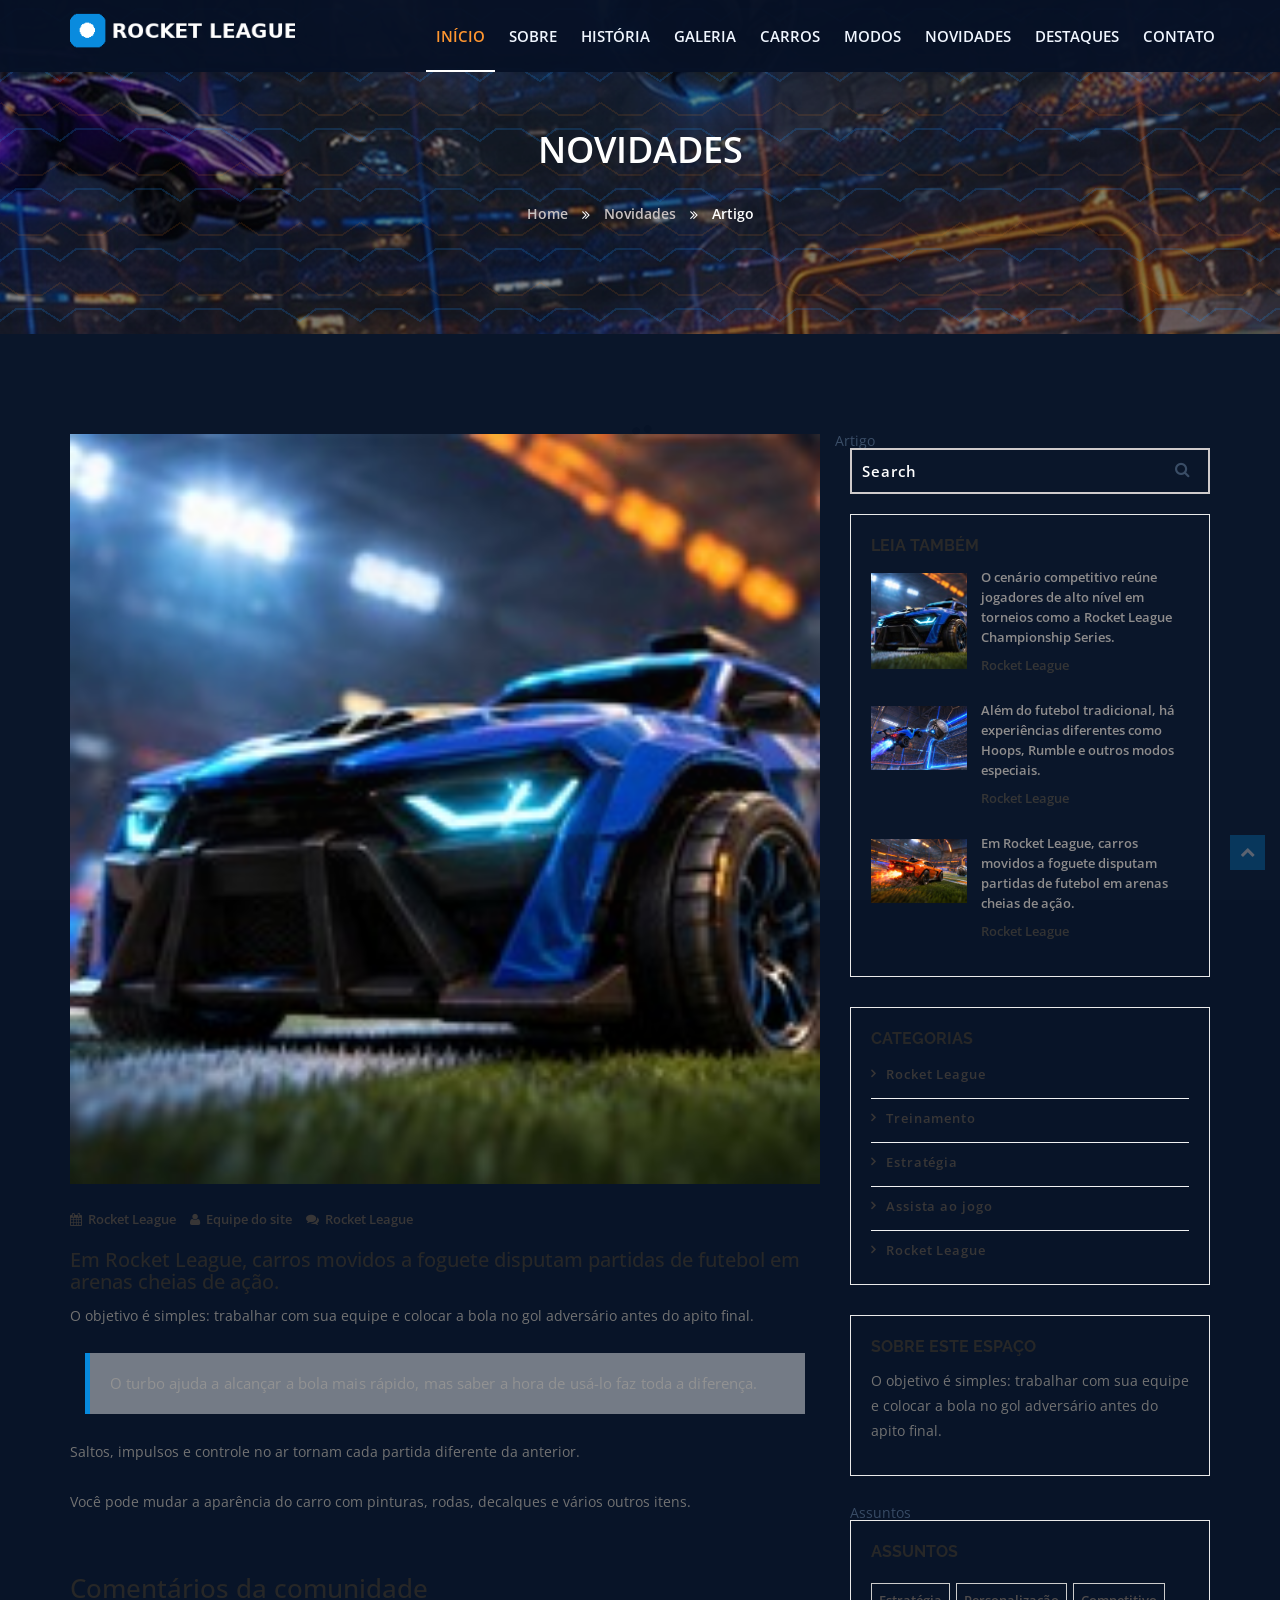
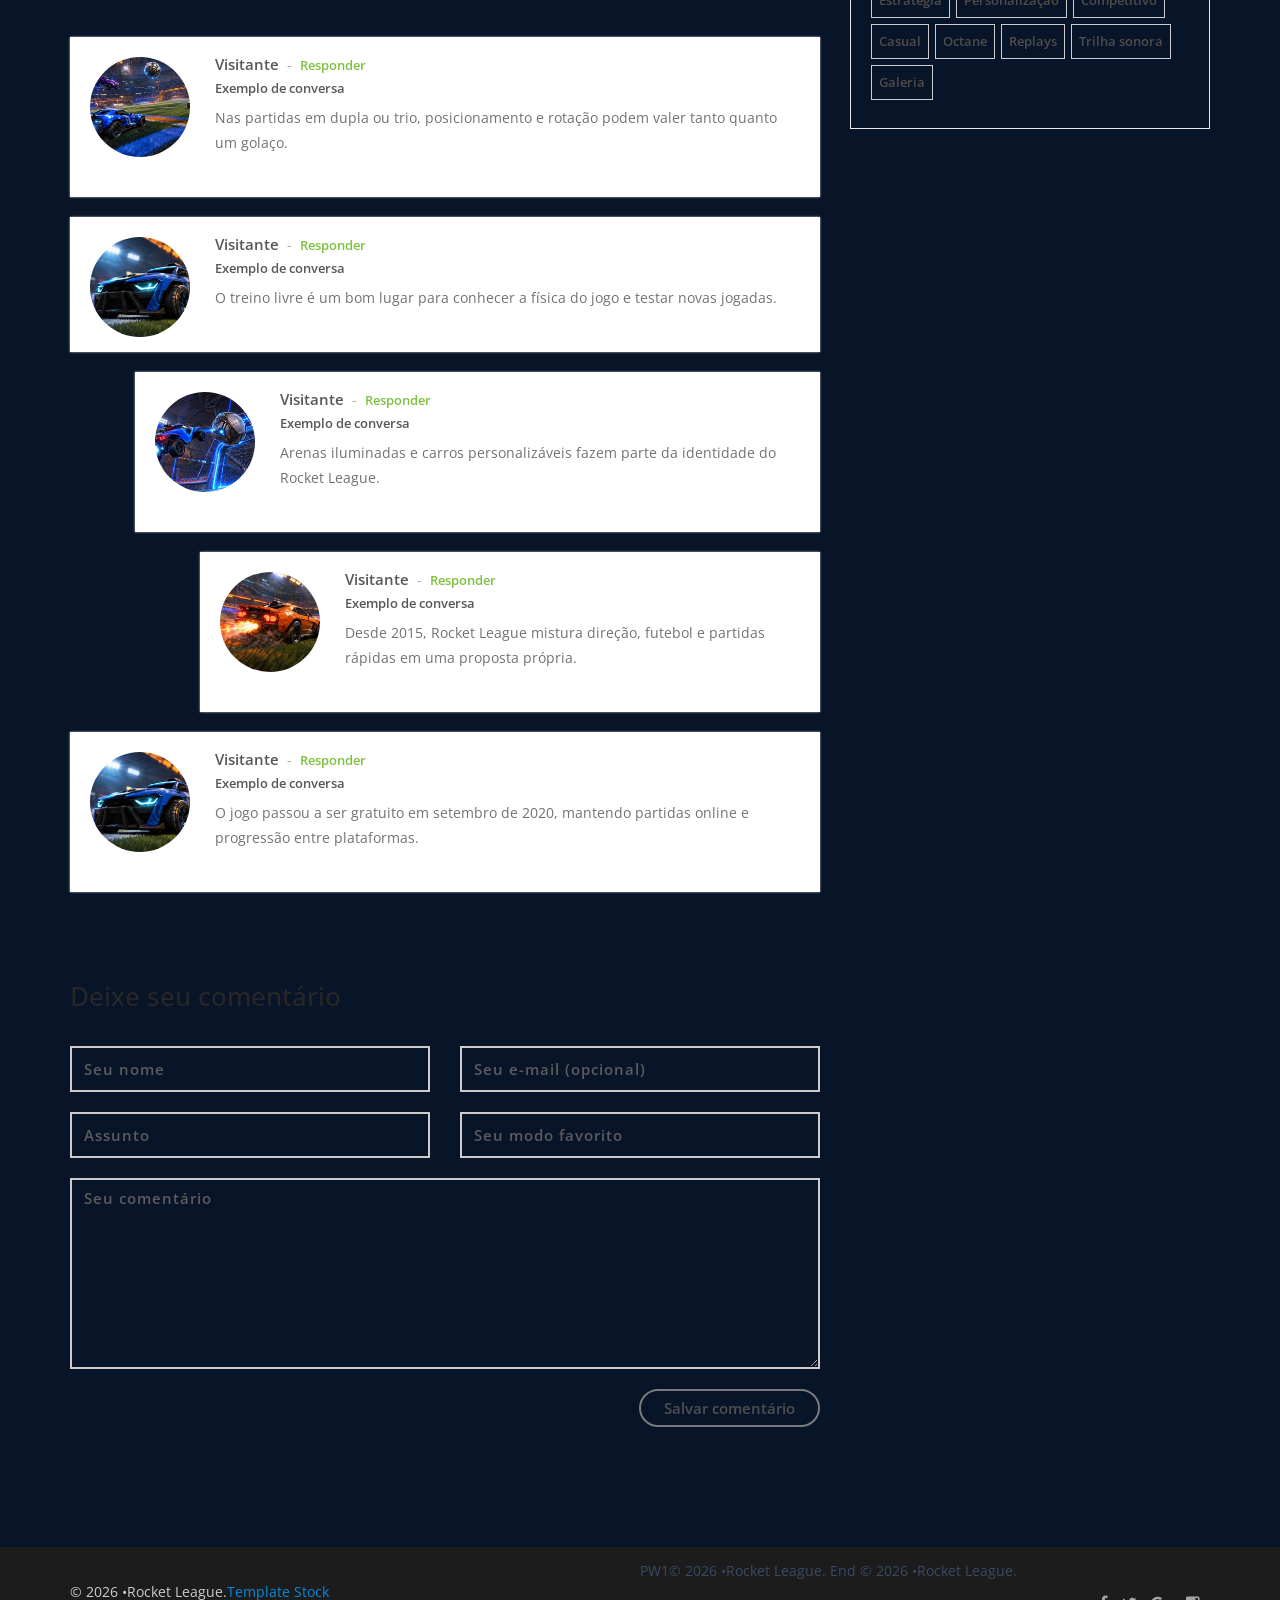
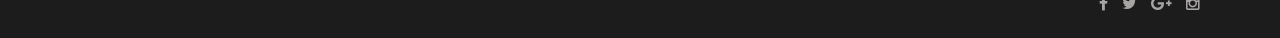
<file: blog.html>
<!DOCTYPE html>
<!DOCTYPE html>

<!DOCTYPE html>

<!--
	Lamoda by TEMPLATE 
	STOCK
	templatestock.co @templatestock
	Released for free under the Creative Commons Attribution 3.0 license (templated.co/license)
-->
<html class="no-js" lang="pt-br">
<head>
<meta charset="utf-8"/>
<title>Rocket League | Futebol em alta velocidade</title>
<meta content="" name="author"/>
<meta content="" name="keywords"/>
<meta content="Conheça o Rocket League: história, carros, modos de jogo, partidas e curiosidades sobre o futebol com carros da Psyonix." name="description"/>
<!-- Mobile Specific Metas -->
<meta content="width=device-width, initial-scale=1, maximum-scale=1" name="viewport"/>
<!--styles -->
<link href="css/bootstrap.min.css" rel="stylesheet"/>
<link href="css/font-awesome.css" rel="stylesheet"/>
<link href="js/owl-carousel/owl.carousel.css" rel="stylesheet"/>
<link href="js/owl-carousel/owl.theme.css" rel="stylesheet"/>
<link href="js/owl-carousel/owl.transitions.css" rel="stylesheet"/>
<link href="css/magnific-popup.css" rel="stylesheet"/>
<link href="css/animate.css" rel="stylesheet" type="text/css"/>
<link href="css/etlinefont.css" rel="stylesheet">
<link href="css/style.css" rel="stylesheet" type="text/css"/>
<!-- The HTML5 shim, for IE6-8 support of HTML5 elements -->
<!--[if lt IE 9]>
        <script src="js/html5shiv.js"></script>
        <script src="js/respond.min.js"></script>
        <![endif]-->
<body data-spy="scroll" data-target="#main-menu">
<!--Start Page loader -->
<div id="pageloader">
<div class="loader">
<img alt="loader" src="images/progress.gif"/>
</div>
</div>
<!--End Page loader -->
<!--Start Navigation-->
<header id="header">
<div class="container">
<div class="row">
<div class="col-sm-12">
<button class="navbar-toggle collapsed" data-target="#main-menu" data-toggle="collapse" type="button">
<span class="sr-only">Toggle navigation</span>
<span class="fa fa-bars"></span>
<span class="icon-bar"></span>
<span class="icon-bar"></span>
</button>
<!--Start Logo -->
<div class="logo-nav">
<a href="index.html">
<img alt="Rocket League - início" src="images/logo.png"/>
</a>
</div>
<!--End Logo -->
<div class="clear-toggle"></div>
<div class="collapse scroll navbar-right" id="main-menu">
<ul class="nav">
<li class="active"> <a href="index.html">Início</a> </li>
<li> <a href="index.html#about">Sobre</a> </li>
<li> <a href="index.html#history">História</a> </li>
<li> <a href="index.html#works">Galeria</a> </li>
<li> <a href="index.html#team">Carros</a> </li>
<li> <a href="index.html#services">Modos</a> </li>
<li> <a href="blog.html">Novidades</a></li>
<li> <a href="index.html#testimonials">Destaques</a></li>
<li> <a href="index.html#contact">Contato</a> </li>
</ul>
</div><!-- end main-menu -->
</div>
</div>
</div>
</header>
<!--End Navigation-->
<!-- page-header -->
<section class="parallax" id="page-header">
<div class="overlay"></div>
<div class="container">
<h1>Novidades</h1>
<!--Start Breadcrumb-->
<div class="breadcrumb">
<ul>
<li>
<a href="index.html">Home</a>
</li>
<li>
<a href="index.html#blog">Novidades</a>
</li>
<li class="current">
<a href="blog.html">Artigo</a>
</li>
</ul>
</div>
<!--End Breadcrumb-->
</div>
</section>
<!-- /page-header -->
<!--Start blog -->
<section class="section">
<div class="container">
<div class="row">
 Artigo 
<div class="col-md-8 col-sm-8">
<div class="post-content">
<!-- Post Image -->
<div class="post-img">
<img alt="Cena de Rocket League: carros e bola na arena" src="images/blog/blog1.jpg"/>
</div>
<!-- /Post Image-->
<!-- Post Meta-->
<div class="post-meta">
<ul class="list-inline">
<li><a href="#"><i class="fa fa-calendar"></i>Rocket League</a> </li>
<li><a href="#"><i class="fa fa-user"></i>Equipe do site</a></li>
<li><a href="#"><i class="fa fa-comments"></i>Rocket League</a> </li>
</ul>
</div>
<!-- /Post Meta-->
<!-- Post Description -->
<div class="post-description">
<h3>Em Rocket League, carros movidos a foguete disputam partidas de futebol em arenas cheias de ação.</h3>
<p>
								O objetivo é simples: trabalhar com sua equipe e colocar a bola no gol adversário antes do apito final. 
								</p>
<blockquote>O turbo ajuda a alcançar a bola mais rápido, mas saber a hora de usá-lo faz toda a diferença.</blockquote>
<p>Saltos, impulsos e controle no ar tornam cada partida diferente da anterior.</p>
<p>Você pode mudar a aparência do carro com pinturas, rodas, decalques e vários outros itens.</p>
</div>
<!-- /Post Description -->
<!-- Comment list -->
<div class="comment-list">
<h3>Comentários da comunidade</h3>
<ol>
<li class="comment">
<div class="single_comment first-comment">
<div class="comment-avatar">
<div class="avatar">
<img alt="Cena de Rocket League: carros e bola na arena" src="images/blog/avatar1.jpg"/>
</div>
</div>
<div class="comment-content">
<div class="comment-name"><a href="#">Visitante</a><span>-</span><a class="comment-reply" href="#">Responder</a></div>
<div class="comment-desc">Exemplo de conversa</div>
<div class="comment-text">
<p>
														Nas partidas em dupla ou trio, posicionamento e rotação podem valer tanto quanto um golaço. 
													</p>
</div>
</div>
</div>
</li>
<li class="comment">
<div class="single_comment">
<div class="comment-avatar">
<div class="avatar">
<img alt="Cena de Rocket League: carros e bola na arena" src="images/blog/avatar2.jpg"/>
</div>
</div>
<div class="comment-content">
<div class="comment-name"><a href="#">Visitante</a><span>-</span><a class="comment-reply" href="#">Responder</a></div>
<div class="comment-desc">Exemplo de conversa</div>
<div class="comment-text">
<p>
														O treino livre é um bom lugar para conhecer a física do jogo e testar novas jogadas. 
													</p>
</div>
</div>
</div>
<!-- comment-sub -->
<ol class="comment-sub">
<li class="comment">
<div class="single_comment">
<div class="comment-avatar">
<div class="avatar">
<img alt="Cena de Rocket League: carros e bola na arena" src="images/blog/avatar3.jpg"/>
</div>
</div>
<div class="comment-content">
<div class="comment-name"><a href="#">Visitante</a><span>-</span><a class="comment-reply" href="#">Responder</a></div>
<div class="comment-desc">Exemplo de conversa</div>
<div class="comment-text">
<p>
															Arenas iluminadas e carros personalizáveis fazem parte da identidade do Rocket League. 
															</p>
</div>
</div>
</div>
<ol class="comment-sub">
<li class="comment">
<div class="single_comment">
<div class="comment-avatar">
<div class="avatar">
<img alt="Cena de Rocket League: carros e bola na arena" src="images/blog/avatar4.jpg"/>
</div>
</div>
<div class="comment-content">
<div class="comment-name"><a href="#">Visitante</a><span>-</span><a class="comment-reply" href="#">Responder</a></div>
<div class="comment-desc">Exemplo de conversa</div>
<div class="comment-text">
<p>
																	Desde 2015, Rocket League mistura direção, futebol e partidas rápidas em uma proposta própria. 
																	</p>
</div>
</div>
</div>
</li>
</ol>
</li>
</ol>
<!--End comment-sub-->
</li>
<li class="comment">
<div class="single_comment">
<div class="comment-avatar">
<div class="avatar">
<img alt="Cena de Rocket League: carros e bola na arena" src="images/blog/avatar2.jpg"/>
</div>
</div>
<div class="comment-content">
<div class="comment-name"><a href="#">Visitante</a><span>-</span><a class="comment-reply" href="#">Responder</a></div>
<div class="comment-desc">Exemplo de conversa</div>
<div class="comment-text">
<p>
														O jogo passou a ser gratuito em setembro de 2020, mantendo partidas online e progressão entre plataformas. 
													</p>
</div>
</div>
</div>
</li>
</ol>
</div>
<!-- /comment List -->
<!-- Comment Section -->
<div class="comments-section">
<h3>Deixe seu comentário</h3>
<div class="comment-form">
<form method="get" onsubmit="return guardarComentario(event)">
<div class="row">
<div class="col-md-6">
<input class="form-control" id="name" placeholder="Seu nome" type="text"/>
</div>
<div class="col-md-6">
<input class="form-control" id="password" placeholder="Seu e-mail (opcional)" type="email"/>
</div>
<div class="col-md-6">
<input class="form-control" id="subject" placeholder="Assunto" type="text"/>
</div>
<div class="col-md-6">
<input class="form-control" id="company" placeholder="Seu modo favorito" type="text"/>
</div>
<div class="col-md-12">
<textarea class="form-control" placeholder="Seu comentário" rows="7"></textarea>
</div>
<div class="col-md-12 text-right">
<button class="btn btn-gray-border" type="submit">Salvar comentário</button>
</div>
</div>
</form>
</div>
</div>
<!-- /Comment Section -->
</div>
</div>
<!-- /Blog Post -->
<!-- Right Sidebar -->
<div class="col-md-4 col-sm-4">
<div class="widget widget-sidebar">
<div class="search-box">
<form>
<input class="form-control" placeholder="Search" type="search"/>
<i class="fa fa-search"></i>
</form>
</div>
</div>
<!--Start popular Post -->
<div class="widget-main">
<h4>Leia também</h4>
<div class="sidebar-widget clearfix">
<a href="#"><img alt="Cena de Rocket League: carros e bola na arena" src="images/blog/blog1.jpg"/></a>
<p class="sidebar-widget-title"><a href="#">O cenário competitivo reúne jogadores de alto nível em torneios como a Rocket League Championship Series.  </a></p>
<p class="date">Rocket League</p>
</div>
<div class="sidebar-widget clearfix">
<a href="#"><img alt="Cena de Rocket League: carros e bola na arena" src="images/blog/blog2.jpg"/></a>
<p class="sidebar-widget-title"><a href="#">Além do futebol tradicional, há experiências diferentes como Hoops, Rumble e outros modos especiais. </a></p>
<p class="date">Rocket League</p>
</div>
<div class="sidebar-widget clearfix">
<a href="#"><img alt="Cena de Rocket League: carros e bola na arena" src="images/blog/blog3.jpg"/></a>
<p class="sidebar-widget-title"><a href="#">Em Rocket League, carros movidos a foguete disputam partidas de futebol em arenas cheias de ação. </a></p>
<p class="date">Rocket League</p>
</div>
</div>
<!-- / popular Post -->
<!--start post categories-->
<div class="widget-main">
<h4>Categorias</h4>
<div class="post-categories">
<ul>
<li><a href="#">Rocket League</a></li>
<li><a href="#">Treinamento</a></li>
<li><a href="#">Estratégia</a></li>
<li><a href="#">Assista ao jogo</a></li>
<li><a href="#">Rocket League</a></li>
</ul>
</div>
</div>
<!--/ post categories-->
<!-- Text -->
<div class="widget-main">
<h4>Sobre este espaço </h4>
<p>
								O objetivo é simples: trabalhar com sua equipe e colocar a bola no gol adversário antes do apito final. 
							</p>
</div>
<!-- /Text -->
 Assuntos 
<div class="widget-main">
<h4>Assuntos</h4>
<div class="tags">
<a href="">Estratégia</a>
<a href="">Personalização</a>
<a href="">Competitivo</a>
<a href="">Casual</a>
<a href="">Octane</a>
<a href="">Replays</a>
<a href="">Trilha sonora</a>
<a href="">Galeria</a>
</div>
</div>
<!-- /Tags -->
</div>
<!-- /right Sidebar -->
</div> <!-- /row -->
</div>
</section>
<!-- /blog -->
<!--Start Footer-->
<footer>
<div class="container">
<div class="row">
PW1© 2026 •Rocket League.
<div class="col-md-6 col-sm-6 col-xs-6">
<div class="copyright"><p>© 2026 •Rocket League.<a href="https://templatestock.co/">Template Stock</a>
</p></div>
</div>
End © 2026 •Rocket League.
<!--start social icons-->
<div class="col-md-6 col-sm-6 col-xs-6">
<div class="social-icons">
<ul>
<li><a href="https://www.rocketleague.com/" rel="noopener noreferrer" target="_blank" title="Site oficial de Rocket League"><i class="fa fa-facebook"></i></a></li>
<li> <a href="https://www.rocketleague.com/" rel="noopener noreferrer" target="_blank" title="Site oficial de Rocket League"><i class="fa fa-twitter"></i></a></li>
<li><a href="https://www.rocketleague.com/" rel="noopener noreferrer" target="_blank" title="Site oficial de Rocket League"><i class="fa fa-google-plus"></i></a></li>
<li><a href="https://www.rocketleague.com/" rel="noopener noreferrer" target="_blank" title="Site oficial de Rocket League"><i class="fa fa-instagram"></i></a></li>
</ul>
</div>
</div>
<!--End social icons-->
</div> <!-- /.row-->
</div> <!-- /.container-->
</footer>
<!--End Footer-->
<a class="scrollup" href="#"> <i class="fa fa-chevron-up"> </i> </a>
<!--Plugins-->
<script src="js/jquery-1.11.1.min.js" type="text/javascript"></script>
<script src="js/bootstrap.min.js" type="text/javascript"></script>
<script src="js/owl-carousel/owl.carousel.js" type="text/javascript"></script>
<script src="js/jquery.flexslider-min.js" type="text/javascript"></script>
<script src="js/jquery.magnific-popup.min.js" type="text/javascript"></script>
<script src="js/easing.js" type="text/javascript"></script>
<script src="js/jquery.easypiechart.js" type="text/javascript"></script>
<script src="js/jquery.appear.js" type="text/javascript"></script>
<script src="js/jquery.parallax-1.1.3.js" type="text/javascript"></script>
<script src="js/jquery.mixitup.min.js" type="text/javascript"></script>
<script src="js/custom.js" type="text/javascript"></script>
<script>function guardarComentario(e){e.preventDefault();var f=e.target;var nome=f.querySelector('#name').value.trim();var comentario=f.querySelector('textarea').value.trim();if(!nome||!comentario){alert('Preencha seu nome e comentário.');return false;}try{var lista=JSON.parse(localStorage.getItem('rocketComentarios')||'[]');lista.push({nome:nome,comentario:comentario,data:new Date().toISOString()});localStorage.setItem('rocketComentarios',JSON.stringify(lista));alert('Comentário salvo neste navegador.');f.reset();}catch(e){alert('Não foi possível salvar.');}return false;}</script></body>
</link></head></html>
</file>
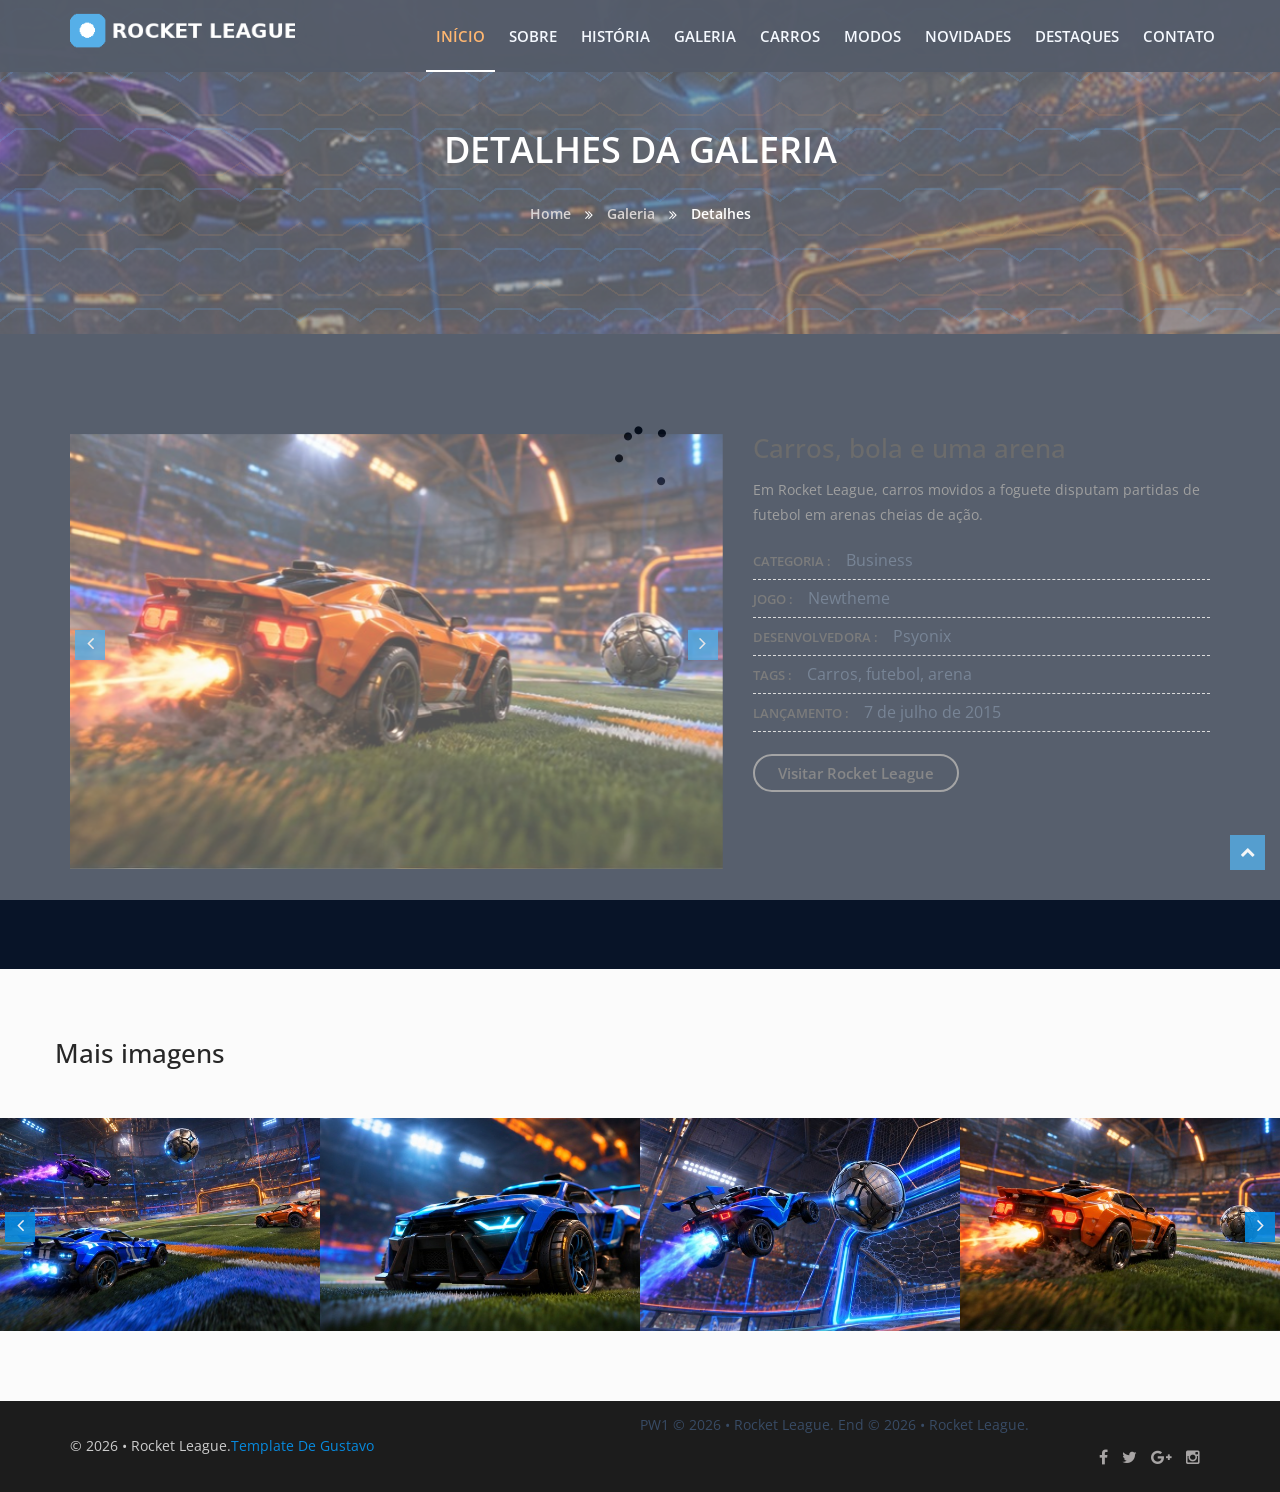
<file: single-work.html>
<!DOCTYPE html>
<!DOCTYPE html>

<!DOCTYPE html>

<!--
	Lamoda by TEMPLATE STOCK
	templatestock.co @templatestock
	Released for free under the Creative Commons Attribution 3.0 license (templated.co/license)
-->
<html class="no-js" lang="pt-br">
<head>
<meta charset="utf-8"/>
<title>Rocket League | Futebol em alta velocidade</title>
<meta content="" name="author"/>
<meta content="" name="keywords"/>
<meta content="Conheça o Rocket League: história, carros, modos de jogo, partidas e curiosidades sobre o futebol com carros da Psyonix." name="description"/>
<!-- Mobile Specific Metas -->
<meta content="width=device-width, initial-scale=1, maximum-scale=1" name="viewport"/>
<!--styles -->
<link href="css/bootstrap.min.css" rel="stylesheet"/>
<link href="css/font-awesome.css" rel="stylesheet"/>
<link href="js/owl-carousel/owl.carousel.css" rel="stylesheet"/>
<link href="js/owl-carousel/owl.theme.css" rel="stylesheet"/>
<link href="js/owl-carousel/owl.transitions.css" rel="stylesheet"/>
<link href="css/magnific-popup.css" rel="stylesheet"/>
<link href="css/animate.css" rel="stylesheet" type="text/css"/>
<link href="css/etlinefont.css" rel="stylesheet">
<link href="css/style.css" rel="stylesheet" type="text/css"/>
<!-- The HTML5 shim, for IE6-8 support of HTML5 elements -->
<!--[if lt IE 9]>
        <script src="js/html5shiv.js"></script>
        <script src="js/respond.min.js"></script>
        <![endif]-->
<body data-spy="scroll" data-target="#main-menu">
<!--Start Page loader -->
<div id="pageloader">
<div class="loader">
<img alt="loader" src="images/progress.gif"/>
</div>
</div>
<!--End Page loader -->
<!--Start Navigation-->
<header id="header">
<div class="container">
<div class="row">
<div class="col-sm-12">
<button class="navbar-toggle collapsed" data-target="#main-menu" data-toggle="collapse" type="button">
<span class="sr-only">Toggle navigation</span>
<span class="fa fa-bars"></span>
<span class="icon-bar"></span>
<span class="icon-bar"></span>
</button>
<!--Start Logo -->
<div class="logo-nav">
<a href="index.html">
<img alt="Rocket League - início" src="images/logo.png"/>
</a>
</div>
<!--End Logo -->
<div class="clear-toggle"></div>
<div class="collapse scroll navbar-right" id="main-menu">
<ul class="nav">
<li class="active"> <a href="index.html">Início</a> </li>
<li> <a href="index.html#about">Sobre</a> </li>
<li> <a href="index.html#history">História</a> </li>
<li> <a href="index.html#works">Galeria</a> </li>
<li> <a href="index.html#team">Carros</a> </li>
<li> <a href="index.html#services">Modos</a> </li>
<li> <a href="index.html#blog">Novidades</a></li>
<li> <a href="index.html#testimonials">Destaques</a></li>
<li> <a href="index.html#contact">Contato</a> </li>
</ul>
</div><!-- end main-menu -->
</div>
</div>
</div>
</header>
<!--End Navigation-->
<!--start page-header -->
<section class="parallax" id="page-header">
<div class="overlay"></div>
<div class="container">
<h1>Detalhes da galeria</h1>
<!--Start Breadcrumb-->
<div class="breadcrumb">
<ul>
<li>
<a href="index.html">Home</a>
</li>
<li>
<a href="index.html#works">Galeria</a>
</li>
<li class="current">
<a href="single-work.html">Detalhes</a>
</li>
</ul>
</div>
<!--End Breadcrumb-->
</div>
</section>
<!--End page-header -->
<!--Start single-work -->
<section class="section" id="single-work">
<div class="container">
<div class="row">
<div class="col-md-7">
<div class="owl-carousel owl-theme" id="single-work-slider">
<div class="item"><img alt="Cena de Rocket League: carros e bola na arena" src="images/works/img4.jpg"/></div>
<div class="item"><img alt="Cena de Rocket League: carros e bola na arena" src="images/works/img5.jpg"/></div>
<div class="item"><img alt="Cena de Rocket League: carros e bola na arena" src="images/works/img6.jpg"/></div>
</div>
</div>
<!--Start Work Detail-->
<div class="col-md-5 work-detail">
<h3 class="margin-bottom-15">Carros, bola e uma arena</h3>
<p>Em Rocket League, carros movidos a foguete disputam partidas de futebol em arenas cheias de ação. </p>
<ul class="work-detail-list">
<li><span>Categoria :</span>Business</li>
<li><span>Jogo :</span>Newtheme</li>
<li><span>Desenvolvedora :</span>Psyonix</li>
<li><span>Tags :</span>Carros, futebol, arena</li>
<li><span>Lançamento :</span>7 de julho de 2015</li>
</ul>
<a class="btn btn-gray-border" href="https://www.rocketleague.com/">Visitar Rocket League</a>
</div>
<!--End Work Detail-->
</div> <!--/ row-->
</div> <!--/ container-->
</section>
<!--End single-work -->
<!--related works -->
<section class="section parallax" id="featured-works">
<div class="container">
<div class="row">
<h3 class="margin-bottom-50">Mais imagens</h3>
</div>
</div>
<div class="related-project-carousel owl-carousel">
<!-- Start Item-->
<div class="item">
<div class="fworks-image">
<img alt="Cena de Rocket League: carros e bola na arena" src="images/works/img1.jpg"/>
<!--Hover link-->
<div class="hover-link">
<a href="#">
<i class="fa fa-link"></i>
</a>
<a class="popup-image" href="images/works/img1.jpg">
<i class="fa fa-plus"></i>
</a>
</div>
<!--End link-->
<!--Hover Caption-->
<div class="featured-caption">
<h4>Dentro da arena</h4>
<p>Rocket League</p>
</div>
<!--End Caption-->
</div>
</div>
<!-- End Item-->
<!-- Start Item-->
<div class="item">
<div class="fworks-image">
<img alt="Cena de Rocket League: carros e bola na arena" src="images/works/img2.jpg"/>
<!--Hover link-->
<div class="hover-link">
<a href="#">
<i class="fa fa-link"></i>
</a>
<a class="popup-image" href="images/works/img2.jpg">
<i class="fa fa-plus"></i>
</a>
</div>
<!--End link-->
<!--Hover Caption-->
<div class="featured-caption">
<h4>Dentro da arena</h4>
<p>Rocket League</p>
</div>
<!--End Caption-->
</div>
</div>
<!-- End Item-->
<!-- Start Item-->
<div class="item">
<div class="fworks-image">
<img alt="Cena de Rocket League: carros e bola na arena" src="images/works/img3.jpg"/>
<!--Hover link-->
<div class="hover-link">
<a href="#">
<i class="fa fa-link"></i>
</a>
<a class="popup-image" href="images/works/img3.jpg">
<i class="fa fa-plus"></i>
</a>
</div>
<!--End link-->
<!--Hover Caption-->
<div class="featured-caption">
<h4>Dentro da arena</h4>
<p>Rocket League</p>
</div>
<!--End Caption-->
</div>
</div>
<!-- End Item-->
<!-- Start Item-->
<div class="item">
<div class="fworks-image">
<img alt="Cena de Rocket League: carros e bola na arena" src="images/works/img4.jpg"/>
<!--Hover link-->
<div class="hover-link">
<a href="#">
<i class="fa fa-link"></i>
</a>
<a class="popup-image" href="images/works/img4.jpg">
<i class="fa fa-plus"></i>
</a>
</div>
<!--End link-->
<!--Hover Caption-->
<div class="featured-caption">
<h4>Dentro da arena</h4>
<p>Rocket League</p>
</div>
<!--End Caption-->
</div>
</div>
<!-- End Item-->
<!-- Start Item-->
<div class="item">
<div class="fworks-image">
<img alt="Cena de Rocket League: carros e bola na arena" src="images/works/img5.jpg"/>
<!--Hover link-->
<div class="hover-link">
<a href="#">
<i class="fa fa-link"></i>
</a>
<a class="popup-image" href="images/works/img5/default.htm">
<i class="fa fa-plus"></i>
</a>
</div>
<!--End link-->
<!--Hover Caption-->
<div class="featured-caption">
<h4>Dentro da arena</h4>
<p>Rocket League</p>
</div>
<!--End Caption-->
</div>
</div>
<!-- End Item-->
<!-- Start Item-->
<div class="item">
<div class="fworks-image">
<img alt="Cena de Rocket League: carros e bola na arena" src="images/works/img6.jpg"/>
<!--Hover link-->
<div class="hover-link">
<a href="#">
<i class="fa fa-link"></i>
</a>
<a class="popup-image" href="images/works/img6.jpg">
<i class="fa fa-plus"></i>
</a>
</div>
<!--End link-->
<!--Hover Caption-->
<div class="featured-caption">
<h4>Dentro da arena</h4>
<p>Rocket League</p>
</div>
<!--End Caption-->
</div>
</div>
<!-- End Item-->
</div>
</section>
<!-- End related works -->
<!--Start Footer-->
<footer>
<div class="container">
<div class="row">
PW1 © 2026 • Rocket League.
<div class="col-md-6 col-sm-6 col-xs-6">
<div class="copyright"><p>© 2026 • Rocket League.<a href="https://templatestock.co/">Template De Gustavo</a>
</p></div>
</div>
End © 2026 • Rocket League.
<!--start social icons-->
<div class="col-md-6 col-sm-6 col-xs-6">
<div class="social-icons">
<ul>
<li><a href="https://www.rocketleague.com/" rel="noopener noreferrer" target="_blank" title="Site oficial de Rocket League"><i class="fa fa-facebook"></i></a></li>
<li> <a href="https://www.rocketleague.com/" rel="noopener noreferrer" target="_blank" title="Site oficial de Rocket League"><i class="fa fa-twitter"></i></a></li>
<li><a href="https://www.rocketleague.com/" rel="noopener noreferrer" target="_blank" title="Site oficial de Rocket League"><i class="fa fa-google-plus"></i></a></li>
<li><a href="https://www.rocketleague.com/" rel="noopener noreferrer" target="_blank" title="Site oficial de Rocket League"><i class="fa fa-instagram"></i></a></li>
</ul>
</div>
</div>
<!--End social icons-->
</div> <!-- /.row-->
</div> <!-- /.container-->
</footer>
<!--End Footer-->
<a class="scrollup" href="#"> <i class="fa fa-chevron-up"> </i> </a>
<!--Plugins-->
<script src="js/jquery-1.11.1.min.js" type="text/javascript"></script>
<script src="js/bootstrap.min.js" type="text/javascript"></script>
<script src="js/owl-carousel/owl.carousel.js" type="text/javascript"></script>
<script src="js/jquery.flexslider-min.js" type="text/javascript"></script>
<script src="js/jquery.magnific-popup.min.js" type="text/javascript"></script>
<script src="js/easing.js" type="text/javascript"></script>
<script src="js/jquery.easypiechart.js" type="text/javascript"></script>
<script src="js/jquery.appear.js" type="text/javascript"></script>
<script src="js/jquery.parallax-1.1.3.js" type="text/javascript"></script>
<script src="js/jquery.mixitup.min.js" type="text/javascript"></script>
<script src="js/custom.js" type="text/javascript"></script>
</body>
</link></head></html>
</file>
<file: css/etlinefont.css>
@font-face {
	font-family: 'et-line';
	src:url('../fonts/et-line.eot');
	src:url('../fonts/et-lined41d.eot?#iefix') format('embedded-opentype'),
		url('../fonts/et-line.woff') format('woff'),
		url('../fonts/et-line.ttf') format('truetype'),
		url('../fonts/et-line.svg#et-line') format('svg');
	font-weight: normal;
	font-style: normal;
}

/* Use the following CSS code if you want to use data attributes for inserting your icons */
[data-icon]:before {
	font-family: 'et-line';
	content: attr(data-icon);
	speak: none;
	font-weight: normal;
	font-variant: normal;
	text-transform: none;
	line-height: 1;
	-webkit-font-smoothing: antialiased;
	-moz-osx-font-smoothing: grayscale;
	display:inline-block;
}

/* Use the following CSS code if you want to have a class per icon */
/*
Instead of a list of all class selectors,
you can use the generic selector below, but it's slower:
[class*="icon-"] {
*/
.icon-mobile, .icon-laptop, .icon-desktop, .icon-tablet, .icon-phone, .icon-document, .icon-documents, .icon-search, .icon-clipboard, .icon-newspaper, .icon-notebook, .icon-book-open, .icon-browser, .icon-calendar, .icon-presentation, .icon-picture, .icon-pictures, .icon-video, .icon-camera, .icon-printer, .icon-toolbox, .icon-briefcase, .icon-wallet, .icon-gift, .icon-bargraph, .icon-grid, .icon-expand, .icon-focus, .icon-edit, .icon-adjustments, .icon-ribbon, .icon-hourglass, .icon-lock, .icon-megaphone, .icon-shield, .icon-trophy, .icon-flag, .icon-map, .icon-puzzle, .icon-basket, .icon-envelope, .icon-streetsign, .icon-telescope, .icon-gears, .icon-key, .icon-paperclip, .icon-attachment, .icon-pricetags, .icon-lightbulb, .icon-layers, .icon-pencil, .icon-tools, .icon-tools-2, .icon-scissors, .icon-paintbrush, .icon-magnifying-glass, .icon-circle-compass, .icon-linegraph, .icon-mic, .icon-strategy, .icon-beaker, .icon-caution, .icon-recycle, .icon-anchor, .icon-profile-male, .icon-profile-female, .icon-bike, .icon-wine, .icon-hotairballoon, .icon-globe, .icon-genius, .icon-map-pin, .icon-dial, .icon-chat, .icon-heart, .icon-cloud, .icon-upload, .icon-download, .icon-target, .icon-hazardous, .icon-piechart, .icon-speedometer, .icon-global, .icon-compass, .icon-lifesaver, .icon-clock, .icon-aperture, .icon-quote, .icon-scope, .icon-alarmclock, .icon-refresh, .icon-happy, .icon-sad, .icon-facebook, .icon-twitter, .icon-googleplus, .icon-rss, .icon-tumblr, .icon-linkedin, .icon-dribbble {
	font-family: 'et-line';
	speak: none;
	font-style: normal;
	font-weight: normal;
	font-variant: normal;
	text-transform: none;
	line-height: 1;
	-webkit-font-smoothing: antialiased;
	-moz-osx-font-smoothing: grayscale;
	display:inline-block;
}
.icon-mobile:before {
	content: "\e000";
}
.icon-laptop:before {
	content: "\e001";
}
.icon-desktop:before {
	content: "\e002";
}
.icon-tablet:before {
	content: "\e003";
}
.icon-phone:before {
	content: "\e004";
}
.icon-document:before {
	content: "\e005";
}
.icon-documents:before {
	content: "\e006";
}
.icon-search:before {
	content: "\e007";
}
.icon-clipboard:before {
	content: "\e008";
}
.icon-newspaper:before {
	content: "\e009";
}
.icon-notebook:before {
	content: "\e00a";
}
.icon-book-open:before {
	content: "\e00b";
}
.icon-browser:before {
	content: "\e00c";
}
.icon-calendar:before {
	content: "\e00d";
}
.icon-presentation:before {
	content: "\e00e";
}
.icon-picture:before {
	content: "\e00f";
}
.icon-pictures:before {
	content: "\e010";
}
.icon-video:before {
	content: "\e011";
}
.icon-camera:before {
	content: "\e012";
}
.icon-printer:before {
	content: "\e013";
}
.icon-toolbox:before {
	content: "\e014";
}
.icon-briefcase:before {
	content: "\e015";
}
.icon-wallet:before {
	content: "\e016";
}
.icon-gift:before {
	content: "\e017";
}
.icon-bargraph:before {
	content: "\e018";
}
.icon-grid:before {
	content: "\e019";
}
.icon-expand:before {
	content: "\e01a";
}
.icon-focus:before {
	content: "\e01b";
}
.icon-edit:before {
	content: "\e01c";
}
.icon-adjustments:before {
	content: "\e01d";
}
.icon-ribbon:before {
	content: "\e01e";
}
.icon-hourglass:before {
	content: "\e01f";
}
.icon-lock:before {
	content: "\e020";
}
.icon-megaphone:before {
	content: "\e021";
}
.icon-shield:before {
	content: "\e022";
}
.icon-trophy:before {
	content: "\e023";
}
.icon-flag:before {
	content: "\e024";
}
.icon-map:before {
	content: "\e025";
}
.icon-puzzle:before {
	content: "\e026";
}
.icon-basket:before {
	content: "\e027";
}
.icon-envelope:before {
	content: "\e028";
}
.icon-streetsign:before {
	content: "\e029";
}
.icon-telescope:before {
	content: "\e02a";
}
.icon-gears:before {
	content: "\e02b";
}
.icon-key:before {
	content: "\e02c";
}
.icon-paperclip:before {
	content: "\e02d";
}
.icon-attachment:before {
	content: "\e02e";
}
.icon-pricetags:before {
	content: "\e02f";
}
.icon-lightbulb:before {
	content: "\e030";
}
.icon-layers:before {
	content: "\e031";
}
.icon-pencil:before {
	content: "\e032";
}
.icon-tools:before {
	content: "\e033";
}
.icon-tools-2:before {
	content: "\e034";
}
.icon-scissors:before {
	content: "\e035";
}
.icon-paintbrush:before {
	content: "\e036";
}
.icon-magnifying-glass:before {
	content: "\e037";
}
.icon-circle-compass:before {
	content: "\e038";
}
.icon-linegraph:before {
	content: "\e039";
}
.icon-mic:before {
	content: "\e03a";
}
.icon-strategy:before {
	content: "\e03b";
}
.icon-beaker:before {
	content: "\e03c";
}
.icon-caution:before {
	content: "\e03d";
}
.icon-recycle:before {
	content: "\e03e";
}
.icon-anchor:before {
	content: "\e03f";
}
.icon-profile-male:before {
	content: "\e040";
}
.icon-profile-female:before {
	content: "\e041";
}
.icon-bike:before {
	content: "\e042";
}
.icon-wine:before {
	content: "\e043";
}
.icon-hotairballoon:before {
	content: "\e044";
}
.icon-globe:before {
	content: "\e045";
}
.icon-genius:before {
	content: "\e046";
}
.icon-map-pin:before {
	content: "\e047";
}
.icon-dial:before {
	content: "\e048";
}
.icon-chat:before {
	content: "\e049";
}
.icon-heart:before {
	content: "\e04a";
}
.icon-cloud:before {
	content: "\e04b";
}
.icon-upload:before {
	content: "\e04c";
}
.icon-download:before {
	content: "\e04d";
}
.icon-target:before {
	content: "\e04e";
}
.icon-hazardous:before {
	content: "\e04f";
}
.icon-piechart:before {
	content: "\e050";
}
.icon-speedometer:before {
	content: "\e051";
}
.icon-global:before {
	content: "\e052";
}
.icon-compass:before {
	content: "\e053";
}
.icon-lifesaver:before {
	content: "\e054";
}
.icon-clock:before {
	content: "\e055";
}
.icon-aperture:before {
	content: "\e056";
}
.icon-quote:before {
	content: "\e057";
}
.icon-scope:before {
	content: "\e058";
}
.icon-alarmclock:before {
	content: "\e059";
}
.icon-refresh:before {
	content: "\e05a";
}
.icon-happy:before {
	content: "\e05b";
}
.icon-sad:before {
	content: "\e05c";
}
.icon-facebook:before {
	content: "\e05d";
}
.icon-twitter:before {
	content: "\e05e";
}
.icon-googleplus:before {
	content: "\e05f";
}
.icon-rss:before {
	content: "\e060";
}
.icon-tumblr:before {
	content: "\e061";
}
.icon-linkedin:before {
	content: "\e062";
}
.icon-dribbble:before {
	content: "\e063";
}
</file>
<file: css/style.css>
@import url(http://fonts.googleapis.com/css?family=Open+Sans:300,300italic,400,400italic,600,600italic,700,700italic,800,800italic);
@import url(http://fonts.googleapis.com/css?family=Raleway:400,100,200,300,500,600,700,800,900);
@import url(http://fonts.googleapis.com/css?family=Roboto:400,100,100italic,300,300italic,400italic,500,500italic,700,700italic);

html, body {
	height: 100%;
	width: 100%;
	padding: 0;
	margin: 0;
	font-family: 'Open Sans', sans-serif;
	font-size: 14px;
	line-height: 1;
	font-weight: 400;
	border: none;
	color: #444;
	position: relative;
}

h1, h2, h3, h4, h5, h6 {
	font-weight: 500;
	margin: 0px 0px 10px;
	color: #272727;
	font-family: "Open Sans", sans-serif;
	text-transform: uppercase;
}

h4 {
	font-size: 16px;
	font-family: "Raleway", sans-serif;
	font-weight: 700;
	line-height: 22px;
}

h3 {
	font-size: 26px;
}

p {
	margin-bottom: 22px;
	font-family: "Open Sans", sans-serif;
	font-size:14px;
	line-height: 25px;
	color: #727272;
	font-weight: 400;
}
a {
	color:#078ade;
	background:none;
	text-decoration: none;
	outline: none;
}

a:hover, a:active, a:focus {
	color:#ff8c2c;
	text-decoration: none;
	outline: none;
}

::selection {
 background:#ff8c2c;
 color:#FFF;
}

::-moz-selection {
 background:#ff8c2c;
 color:#FFF;
}

img {
	max-width:100%;
}

select, textarea, input[type="text"], input[type="password"], input[type="datetime"], input[type="datetime-local"], input[type="date"], input[type="month"], input[type="time"], input[type="week"], input[type="number"], input[type="email"], input[type="url"], input[type="search"], input[type="tel"], input[type="color"], .form-control {
	display: inline-block;
	margin-bottom: 20px;
	font-size: 15px;
	line-height: 25px;
	color: #484444;
	height: 46px;
	width: 100%;
	vertical-align: middle;
	box-shadow: none;
	border-radius: 0px;
	transition: all 200ms ease-in 0s;
	background: rgba(255, 255, 255, 0) none repeat scroll 0% 0%;
	border: 2px solid rgba(236, 240, 241, 0.58);
}

textarea:focus, input[type="text"]:focus, input[type="password"]:focus, input[type="datetime"]:focus, input[type="datetime-local"]:focus, input[type="date"]:focus, input[type="month"]:focus, input[type="time"]:focus, input[type="week"]:focus, input[type="number"]:focus, input[type="email"]:focus, input[type="url"]:focus, input[type="search"]:focus, input[type="tel"]:focus, input[type="color"]:focus, .form-control:focus {
	-webkit-box-shadow: none;
	-moz-box-shadow: none;
	box-shadow: none;
	border-color:#FFF !important;
}

/*-----------------------------------------------------------------*/
/* Common Elements
/*-----------------------------------------------------------------*/

::-webkit-input-placeholder {
 color:#FFF !important;
 font-weight: 600;
 letter-spacing:1px;
}

:-moz-placeholder {
 color:#FFF !important;
 font-weight: 600;
 letter-spacing:1px;
}

::-moz-placeholder {
 color:#FFF !important;
 font-weight: 600;
 letter-spacing:1px;
}

:-ms-input-placeholder {
 color:#FFF !important;
 font-weight: 600;
 letter-spacing:1px;
}

.clear {
	clear:both;
}

.scrollup {
	width:35px;
	height:35px;
	position:fixed;
	bottom:30px;
	right:15px;
	display:none;
	background:rgba(7, 138, 222, .85);
	text-align: center;
}

.scrollup i {
	color:#fff;
	font-size:15px;
	display:block;
	line-height:33px;
}

.scrollup:hover {
	background:rgba(7, 138, 222, .92);
}

.section {
	padding:100px 0 70px;
	position:relative;
}

.section .container {
	position:relative;
}

.title-box {
	border-bottom-width: 0px;
	margin-bottom: 75px;
	position: relative;
}

.title-box h2.title {
	font-weight: 700;
	font-size: 29px;
	line-height: 32px;
	text-transform: uppercase;
}

.title-box h2:before {
	bottom: 0;
	content: "";
	display: block;
	height: 2px;
	left: 0;
	margin: -22px auto;
	position: absolute;
	width: 40px;
	background: #078ade;
}

.title-box.white h2.title:before {
	background:#FFF;
}

.title-box.white h2.title {
	color:#FFF;
}

.title-box.text-center h2:before {
	bottom: 0;
	content: "";
	display: block;
	height: 2px;
	left: 0;
	right:0;
	margin: -22px auto;
	position: absolute;
	width: 40px;
	background: #575051;
}

.title-box.text-right:before {
	left: auto;
	right: 0;
}

.title-box.text-center:before {
	left: 50%;
	margin-left: -20px;
}

.color-white h2 {
	color:#fff !important;
}

#pageloader {
	width: 100%;
	height: 100%;
	position: fixed;
	background-color:#FFF;
	z-index: 999999;
}

.loader {
	position: absolute;
	width: auto;
	height:auto;
	margin: -25px 0 0 -25px;
	top:50%;
	left:50%;
	text-align:center;
}

.overlay {
	background:rgba(0, 0, 0, 0.4) url("../images/pattern.png") repeat;
	position: absolute;
	display: block;
	width: 100%;
	height: 100%;
	top: 0px;
	left: 0px;
}

section {
	position:relative;
}

.parallax .container {
	position:relative;
}

.parallax {
	background-attachment: fixed !important;
	background-position: center center !important;
	background-repeat: no-repeat !important;
	background-size: cover !important;
}

/*-----------------------------------------------------------------*/
/* Buttons
/*-----------------------------------------------------------------*/

.btn {
    box-shadow: none;
    line-height: 22px;
    font-weight: 600;
    padding: 6px 23px;
    font-size: 15px;
    border-radius: 20px;
    border: 2px solid transparent;
    color: #262B37;
    transition: all 200ms ease 0s;
}

.btn-red {
	background: #ff8c2c;
	border-color: #ff8c2c;
	color:#FFF;
}
.btn-red:hover, .btn-red:focus {
	background:#FFF;
	border-color: FFFF;
	color:#000;
}

.btn-white {
	background:#FFF;
	border-color: FFFF;
	color:#5F5A5A;
}

.btn-white:hover, .btn-white:focus {
	color: #FFF;
	background: #078ade;
	border-color:#078ade;
}


.btn-gray-border:hover, .btn-gray-border:focus {
	color: #FFF;
	background: #ff8c2c;
	border-color: #ff8c2c;
}

.btn-green {
	background:#078ade;
	border-color: #078ade;
	color:#FFF;
}

.btn-green:hover, .btn-green:focus {
	color: #FFF;
	background:transparent;
	border-color: #FFF;
}

.btn-gray-border {
    border: 2px solid #7A7A7B;
    background: transparent;
    color: #4F4F50;
}

.btn-gray-border:hover, .btn-gray-border:focus {
	color: #FFF;
	background:#078ade;
	border-color:#078ade;
}

/*-----------------------------------------------------------------*/
/* spacing & margin
/*-----------------------------------------------------------------*/


.margin-top-5 {
	margin-top: 5px !important;
}

.margin-top-10 {
	margin-top: 10px !important;
}

.margin-top-15 {
	margin-top: 15px !important;
}

.margin-top-20 {
	margin-top: 20px !important;
}
.margin-top-25 {
	margin-top: 25px !important;
}

.margin-top-30 {
	margin-top: 30px !important;
}

.margin-top-35 {
	margin-top: 35px !important;
}

.margin-top-40 {
	margin-top: 40px !important;
}

.margin-top-45 {
	margin-top: 45px !important;
}

.margin-top-50 {
	margin-top: 50px !important;
}

.no-margin-bottom {
	margin-bottom: opx !important;
}

.margin-bottom-5 {
	margin-bottom: 5px !important;
}

.margin-bottom-10 {
	
	margin-bottom: 10px !important;
}

.margin-bottom-15 {
	margin-bottom: 15px !important;
}

.margin-bottom-20 {
	margin-bottom: 20px !important;
}

.margin-bottom-25 {
	margin-bottom: 25px !important;
}

.margin-bottom-30 {
	margin-bottom: 30px !important;
}

.margin-bottom-35 {
	margin-bottom: 35px !important;
}

.margin-bottom-40 {
	margin-bottom: 40px !important;
}

.margin-bottom-50 {
	margin-bottom: 50px !important;
}

.margin-bottom-50 {
	margin-bottom: 50px !important;
}
.margin-bottom-60 {
	margin-bottom: 60px !important;
}

.margin-bottom-70 {
	margin-bottom: 70px !important;
}

.margin-bottom-80 {
	margin-bottom: 80px !important;
}

.margin-bottom-90 {
	margin-bottom: 90px !important;
}

.margin-left-5 {
	margin-left: 5px !important;
}
.margin-left-10 {
	margin-left: 10px !important;
}
.margin-left-15 {
	margin-left: 15px !important;
}

.margin-left-20 {
	margin-left: 20px !important;
}

.margin-left-25 {
	margin-left: 25px !important;
}

.margin-left-30 {
	margin-left: 30px !important;
}

.margin-left-90 {
	margin-left: 90px !important;
}

.margin-right-5 {
	margin-right: 5px !important;
}

.margin-right-10 {
	margin-right: 10px !important;
}

.margin-right-15 {
	margin-right: 15px !important;
}

.margin-right-20 {
	margin-right: 20px !important;
}

.margin-right-25 {
	margin-right: 25px !important;
}

.margin-right-30 {
	margin-right: 30px !important;
}

.padding-top-5 {
	padding-top:5px;
}

.padding-top-10 {
	padding-top:10px;
}

.padding-top-15 {
	padding-top:15px;
}

.padding-top-20 {
	padding-top:20px;
}

.padding-top-25 {
	padding-top:25px;
}

.padding-top-30 {
	padding-top:30px;
}

.padding-top-35 {
	padding-top:35px;
}

.padding-top-40 {
	padding-top:40px;
}

.padding-top-45 {
	padding-top:45px;
}

.padding-top-50 {
	padding-top:50px;
}

.padding-top-55 {
	padding-top:55px;
}

.padding-top-60 {
	padding-top:60px;
}

.padding-top-70 {
	padding-top:70px;
}

.padding-top-80 {
	padding-top:80px;
}

.padding-top-90 {
	padding-top:90px;
}

.padding-top-100 {
	padding-top:100px;
}

.padding-bottom-5 {
	padding-bottom:5px;
}

.padding-bottom-10 {
	padding-bottom:10px;
}

.padding-bottom-15 {
	padding-bottom:15px;
}

.padding-bottom-20 {
	padding-bottom:20px;
}

.padding-bottom-25 {
	padding-bottom:25px;
}

.padding-bottom-30 {
	padding-bottom:30px;
}

.padding-bottom-35 {
	padding-bottom:35px;
}

.padding-bottom-40 {
	padding-bottom:40px;
}

.padding-bottom-45 {
	padding-bottom:45px;
}

.padding-bottom-50 {
	padding-bottom:50px;
}

.padding-bottom-55 {
	padding-bottom:55px;
}

.padding-bottom-60 {
	padding-bottom:60px;
}

.padding-bottom-70 {
	padding-bottom:70px;
}

.padding-bottom-80 {
	padding-bottom:80px;
}

.padding-bottom-90 {
	padding-bottom:90px;
}

.padding-bottom-100 {
	padding-bottom:100px;
}

.padding-5 {
	padding:5px;
}

.padding-10 {
	padding:10px;
}

.padding-15 {
	padding:15px;
}

.padding-20 {
	padding:20px;
}

.padding-25 {
	padding:25px;
}

.padding-30 {
	padding:30px;
}


/*-----------------------------------------------------------------*/
/* Navigation
/*-----------------------------------------------------------------*/


#header {
	top: 0;
	z-index: 500;
	width: 100%;
	position: fixed;
	z-index: 99999;
}

#main-menu {
	z-index: 300;
	visibility:visible;
}

.menu-bg {
	background:#202020;
}

#main-menu ul {
	display: block;
	width: 100%;
	text-align: center;
}

#main-menu ul li {
	display: inline-block;
	position: relative;
}

#main-menu ul li a {
	display: inline-block;
	padding:6px 10px;
	line-height: 60px;
	color: #FFF;
	font-weight: 600;
	font-size: 15px;
	text-transform: uppercase;
	transition: all 0.25s ease 0s;
}

#main-menu ul li a:hover {
	color:#FFF;
}

#main-menu ul.nav>li>a:hover, #main-menu ul.nav>li>a:focus {
	background: none;
}

#main-menu ul li.active > a, #main-menu ul li.active.has-child > a {
	color: #FFF;
	box-shadow: inset 0 -2px 0 #FFF;
}

.clear-toggle {
	display:none;
	clear:both;
}

.navbar-toggle {
	color: #FFF;
	margin-top: 4px;
	font-size: 32px;
	margin-bottom: 0px;
	padding-top: 9px;
	position: absolute;
	right: 0px;
	padding-right: 0;
}

.logo {
	width: 100% !important;
	height: 100% !important;
}

.logo-nav {
	float: left;
	line-height: 60px;
}


/*-----------------------------------------------------------------*/
/* Slider
/*-----------------------------------------------------------------*/


.home {
	overflow: hidden;
	font-family: "Raleway", sans-serif;
}

.home .slides {
	display: inline-block;
	width: 100%;
}

.home .flexslider {
	overflow: hidden;
}

.big {
	font-size: 50px;
	font-weight: bold;
	line-height: 70px;
	text-transform: uppercase;
	margin: 6px -10px;
	color: #fff;
}

.small {
    font-size: 20px;
    font-weight: 200;
    color: #FFF;
    margin: 30px 0px 0px;
    text-transform: uppercase;
	font-weight: 600;
}

.home .flexslider .slides img {
	background-position: center 0;
	background-repeat: no-repeat;
	background-size: cover;
	width: 100%;
}

.home .flexslider .slides img.parallax {
	background-attachment: fixed;
}

.flexslider.video img {
	background: none !important;
}

#video_player {
	bottom: 0;
	height: auto;
	min-height: 100%;
	min-width: 100%;
	position: absolute;
	right: 0;
	width: auto;
}

.slider-text-wrapper {
	position: absolute;
	width: 100%;
	height: 250px;
	top: 50%;
	left: 0;
	margin-top: -125px;
	text-align: center;
	z-index:999;
}

.slider-text-wrapper .btn {
	margin-top: 60px;
	border:2px solid #FFF;
	background:transparent;
	color:#FFF;
}

.flex-control-nav {
	bottom: 40px;
	z-index: 999;
	position: absolute;
	width: 100%;
	text-align: center;
}

.flex-control-nav li {
	display: inline-block;
}

.flex-control-paging li a {
	width: 6px !important;
	height: 6px !important;
	box-shadow: none !important;
	background: #fff !important;
	display: inline-block !important;
	text-indent: -9999px !important;
	border-radius: 50% !important;
	margin: 0 6px !important;
	cursor: pointer !important;
	z-index:9999 !important;
}

.flex-control-paging li a.flex-active {
	background: #18263a;
}

.flexslider {
	position: relative;
}

.flex-prev {
	color: #333;
	font-size: 40px;
	height: 40px;
	left: 20px;
	margin-top: -20px;
	position: absolute;
	top: 50%;
	width: 40px;
	z-index: 2;
}

.home .flex-prev, .home .flex-next {
	color: #FFF;
	transition: none 0s ease 0s;
	z-index: 999;
}

.flex-next {
	color: #333;
	font-size: 40px;
	height: 40px;
	right: 0px;
	margin-top: -20px;
	position: absolute;
	top: 50%;
	width: 40px;
	z-index: 2;
}
.home .flex-prev, .home .flex-next {
	color: #fff;
	transition: none;
}

#home {
	width: 100%;
	height: 100%;
	color: #fff;
}

.slider-overlay {
	background:url("../images/pattern.png") repeat rgba(0, 0, 0, .4);
	position: absolute;
	left: 0;
	top: 0;
	right: 0;
	z-index: 100;
	width: 100%;
	height: 100%;
}


/*-----------------------------------------------------------------*/
/*  Flexslider
/*-----------------------------------------------------------------*/


.flex-container a:active, .flexslider a:active, .flex-container a:focus, .flexslider a:focus {
	outline: none;
}

.slides, .flex-control-nav, .flex-direction-nav {
	margin: 0;
	padding: 0;
	list-style: none;
}

.flexslider {
	margin: 0;
	padding: 0;
}

.flexslider .slides > li {
	display: none;
	-webkit-backface-visibility: hidden;
}

.flexslider .slides img {
	width: 100%;
	display: block;
	height:630px;
}

.flex-pauseplay span {
	text-transform: capitalize;
}

.slides:after {
	content: "\0020";
	display: block;
	clear: both;
	visibility: hidden;
	line-height: 0;
	height: 0;
}

html[xmlns] .slides {
	display: block;
}

* html .slides {
	height: 1%;
}

.no-js .slides > li:first-child {
	display: block;
}

.flex-control-nav {
	position:absolute;
	bottom: 20px;
	text-align:center;
	width: 100%;
}

.flex-control-nav li {
	margin: 0 3px;
	display: inline-block;
}

.flex-control-nav li a {
	width: 30px;
	height: 5px;
	background: #FFF;
	text-indent:-9999px;
	display:block;
	opacity: 0.4;
}

.flex-control-nav li a.flex-active {
	opacity: 1;
}

.flex-direction-nav .flex-prev:hover,  .flex-direction-nav .flex-next:hover {
	opacity: 1;
}


/*-----------------------------------------------------------------*/
/* About
/*-----------------------------------------------------------------*/

.features-icon-box {
	margin-bottom:50px;
}

.features-icon-box .features-icon {
	position: absolute;
	width: 60px;
	height: 60px;
	line-height: 41px;
	font-size: 45px;
	color:#078ade;
}

.features-icon-box .features-info {
	margin-left: 80px;
}


/*-----------------------------------------------------------------*/
/* Fun Facs
/*-----------------------------------------------------------------*/

#facts {
	background:url(../images/parallax/facts.jpg) no-repeat;
	padding: 150px 0px 100px;
}

.facts-box {
	text-align:center;
}

.facts-box h3 {
	font-size: 40px;
	margin-bottom: 12px;
	color: #FFF;
	font-weight: 700;
}

.facts-box span {
	color: #FFF;
	font-size: 15px;
	font-weight: 700;
	text-transform: uppercase;
}

.facts-box i {
	color: #FFF;
	font-size: 50px;
	margin-bottom: 30px;
}

/*-----------------------------------------------------------------*/
/* Tab
/*-----------------------------------------------------------------*/


.content-tab-1 .nav {
	text-align: center;
	text-transform: uppercase;
}

.content-tab-1 > .nav > li {
	float: none;
	display: inline-block;
	border: 2px solid #B1AEAE;
	padding: 3px 20px;
	box-shadow: 0px 0px 2px #F2F2F2;
	margin-bottom: 5px;
}

.content-tab-1 > .nav li > a {
	color: #CFD9E6;
	background-color: transparent;
	transition: all 0.2s ease 0s;
}

.content-tab-1 > .nav li > a > i {
	color: #474846;
	font-size: 35px;
	margin-bottom: 10px;
}

.content-tab-1 > .nav > li > a > h4 {
	display: block;
	color: #4D3F3F;
	font-size: 16px;
	margin-bottom: 0px;
}

.content-tab-1 > .nav > li.active > a > h4, .content-tab-1 > .nav > li.active > a > i {
    color: #FFF;
}

.content-tab-1 > .nav > li.active {
    border: 2px solid #078ade;
    background: #078ade;
}

.tab-content-main {
	padding: 70px 0px 0px;
}

.tab-content-main img {
	float: left;
	margin-right: 75px;
}

.tab1-features {
	margin-bottom:30px;
}

.tab1-features .icon {
	position: absolute;
	width: 40px;
	height: 40px;
	background: #078ade ;
	color: #FFF;
	text-align: center;
	line-height: 35px;
	font-size: 20px;
	border:2px solid transparent;
	-webkit-transition: all 0.3s ease-in-out;
	-moz-transition: all 0.7s ease-in-out;
	-ms-transition: all 0.7s ease-in-out;
	-o-transition: all 0.7s ease-in-out;
	transition: all 0.7s ease-in-out;

}

.tab1-features:hover .icon {
	border-color:#078ade;
	color:#078ade;
	background:transparent;
}

.tab1-features .info {
	margin-left: 60px;
}

.tab-carousel.owl-theme .owl-controls {
	text-align: center;
	position: absolute;
	top: 45%;
	width:100%;
}

.tab-carousel.owl-theme .owl-controls .owl-buttons div {
	display: block;
	width: 30px;
	height: 30px;
	line-height:20px;
	font-size:20px;
	border-radius:0;
	opacity:1;
	background:#078ade;
	position: absolute;
	margin: 0;
}

.tab-carousel .owl-prev {
	left:0;
	position:absolute;
}

.tab-carousel .owl-next {
	right:0;
	position:absolute;
}
.tab-carousel .owl-prev:hover, .tab-carousel .owl-next:hover {
	background:#4F3B3B;
}

.tab-carousel .item img {
	display: block;
	width: 100%;
	height: auto;
}

.tab2-services-box {
	margin-bottom: 30px;
	padding: 15px;
	border: 1px solid #E1DDDD;
}
.tab2-services-box .media {
	margin-bottom:30px;
}

.tab2-services-box .services-info h4 {
}

.tab2-services-box .services-info p {
	margin-bottom:0;
}

.features-tab3 {
	margin-top: 20px;
	display: inline-block;
}

.features-tab3 .features-left, .features-tab3 .features-right {
	padding-top: 20px;
}

.features-tab3 .features-left h4, .features-tab3 .features-right h4, .features-tab3 .features-left p, .features-tab3 .features-right p {
	line-height: 25px;
}

.features-tab3 .features-left .features-item, .features-tab3 .features-right .features-item {
	margin-bottom: 40px;
}

.features-tab3 .features-left .features-icon, .features-tab3 .features-right .features-icon {
	width: 55px;
	height: 55px;
	line-height: 55px;
	text-align: center;
	color: #078ade;
	font-size: 22px;
	font-weight: 600;
	border: 1px solid #078ade;
	position: relative;
	border-radius: 28px;
	transition: all 0.7s ease-in-out 0s;
}

.features-tab3 .features-left .features-item:hover .features-icon, .features-tab3 .features-right .features-item:hover .features-icon {
	color:#FFF;
	border-color:#078ade;
	background:#078ade;
}

.features-tab3 .features-left .features-icon {
	float:right;
}

.features-tab3 .features-right .features-icon {
	float:left;
}

.features-tab3 .features-left .features-info {
	text-align: right;
	margin-right: 90px;
}

.features-tab3 .features-right .features-info {
	text-align: left;
	margin-left: 90px;
}

.tab4-services-box {
	margin-bottom:30px;
	text-align:center;
}

.tab4-services-box .icon {
	text-align: center;
	font-size: 47px;
	display: inline-block;
	color: #078ade;
	width: 100px;
	height: 100px;
	border: 1px solid #078ade;
	line-height: 100px;
	border-radius: 50%;
	margin-bottom: 20px;
	-webkit-transition: all 0.3s ease-in-out;
	-moz-transition: all 0.7s ease-in-out;
	-ms-transition: all 0.7s ease-in-out;
	-o-transition: all 0.7s ease-in-out;
	transition: all 0.7s ease-in-out;
}

.tab4-services-box .info {
	margin-top:20px;
}

.tab4-services-box .info h4 {
	margin-bottom:14px;
}

.tab4-services-box:hover .icon {
	background:#078ade;
	color:#FFF;
	border-color:#078ade;
}

.core-features .list {
	margin: 0px;
	padding: 0px 0px 0px 7px;
}

.core-features .list li {
    font-size: 15px;
    margin: 0px 0px 12px;
    font-weight: 600;
    line-height: 20px;
    position: relative;
    padding: 0px 0px 0px 25px;
    list-style: outside none none;
	color: #6E6D6D;
}

 .core-features .list li::after {
 top: 0px;
 left: 0px;
 content: "\f058";
 position: absolute;
 font-family: "FontAwesome";
}





/*-----------------------------------------------------------------*/
/* History
/*-----------------------------------------------------------------*/


#history {
	background:url(../images/parallax/timeline.jpg);
}

ul.timeline {
	margin: 40px auto 0;
	width: 100%;
	background: url(../images/timeline-bg.jpg) center center repeat-y;
	height: auto;
	position: relative;
	padding: 0 0 80px;
	z-index:200;
}

.timeline .year {
	background: #FFFFFF;
	clear: both;
	color: #3C3D3D;
	font-size: 18px;
	font-weight: 600;
	height: auto;
	margin: 31px auto;
	text-align: center;
	width: 75px;
	height:75px;
	border-radius:50%;
	line-height:72px;
	left: -35px;
	border: 3px solid #919191;
	position: relative;
	top: -5px;
	left: auto;
}

.timeline .timeline-item {
	float: left;
	padding: 20px;
	width: 47.5%;
	background: rgba(0, 0, 0, .7);
	border-radius: 3px;
	-moz-border-radius: 3px;
	-webkit-border-radius: 3px;
	-ms-border-radius: 3px;
	-o-border-radius: 3px;
	margin: 10px 0;
	position: relative;
	z-index: 550;
	-webkit-transition: all 0.5s;
	-moz-transition: all 0.5s;
	transition: all 0.5s;
}

.timeline .timeline-item h4 {
	color: #FFF;
	font-size: 15px;
}

.timeline .timeline-item p {
	color: #FFF;
}

.timeline .timeline-item span {
	font-size: 13px;
	font-weight:600;
	text-transform: uppercase;
	color: #FFF;
}

.timeline .timeline-item:after {
	content: '';
	position: absolute;
	right: -6.8%;
	display: block;
	width: 18px;
	height: 18px;
	background: #FFF;
	border: 2px solid #FFF;
	border-radius: 100px;
	top: 18px;
	z-index: 20;
}

 .timeline .timeline-item:nth-of-type(2n):before {
	 border-top: 10px solid rgba(0, 0, 0, 0);
	 border-bottom: 10px solid rgba(0, 0, 0, 0);
	 border-left: 10px solid rgba(0, 0, 0, 0);
	 border-right: 10px solid rgba(0, 0, 0, 0.7);
	 content: "";
	 right: 100%;
	 position: absolute;
	 -webkit-transition: all 0.5s;
	 -moz-transition: all 0.5s;
	 transition: all 0.5s;
}

.timeline .timeline-item:before {
	border-top: 10px solid rgba(0, 0, 0, 0);
	border-bottom: 10px solid rgba(0, 0, 0, 0);
	border-right: 10px solid rgba(0, 0, 0, 0);
	border-left: 10px solid rgba(0, 0, 0, 0.7);
	content: "";
	right: -20px;
	position: absolute;
	-webkit-transition: all 0.5s;
	-moz-transition: all 0.5s;
	transition: all 0.5s;
}

 .timeline .timeline-item:nth-of-type(2n) {
 float: right;
 clear: right;
}

.timeline .year + .timeline-item {
	margin-top: -20px;
}

 .timeline .timeline-item:nth-of-type(2n):after {
 left: -6.8%;
}

.timeline .end-icon:before {
	clear:both;
}

.timeline .end-icon {
	height: 64px;
	border: 3px solid #919191;
	border-radius: 300px;
	background: #FFF;
	color: #868586;
	font-size: 24px;
	bottom: 0px;
	left: 50%;
	margin-left: -32px;
	text-align: center;
	padding: 19px 0px;
	clear: both;
	position: absolute;
	width: 64px;
}



/*-----------------------------------------------------------------*/
/* Works
/*-----------------------------------------------------------------*/

#works {
    position: relative;
    padding-bottom: 0px;
    line-height: 0;
}

.work-grid .mix {
	opacity: 0;
	display: none;
}

.filtering {
	display: inline-block;
	text-align: center;
	margin: 0px;
	padding: 0px;
}

.filter {
    position: relative;
    display: inline-block;
    margin-right: 10px;
    text-transform: uppercase;
    cursor: pointer;
    transition: all 0.25s linear 0s;
    padding: 20px 24px;
    margin-bottom: 15px;
    color: #5C5C5C;
    font-weight:600;
    font-size: 14px;
    border: 2px solid #B1AEAE;
}

.filter:last-child {
	margin:0px;
}

.filter.active, .filter:hover {
	color:#FFF;
	background:#078ade;
	border-color:#078ade;
}

.work-main {
	width:100%;
	clear: both;
	margin-top: 60px;
	display: inline-block;
}

.work-grid {
	width: 100%;
	padding:0;
}

.work-grid .work-item {
	overflow: hidden;
}

.work-grid .work-item .work-image {
	overflow: hidden;
	width: 100%;
	-webkit-transition: all 0.8s;
	-moz-transition: all 0.8s;
	transition: all 0.8s;
}

.work-grid .work-item .work-image img {
	width:100%;
	height: auto;
}

.work-grid .work-item .work-caption {
	position: absolute;
	width: 100%;
	height: 100%;
	left:0;
	top:0;
	opacity:0;
}

.work-grid .work-item .work-caption h4 {
    font-size: 16px;
    color: #FFF;
    margin: 30px 0px 0px 30px;
    letter-spacing: 1px;
}

.work-grid .work-item .work-caption p {
    font-size: 17px;
    color: #FFF;
    margin: 2px 0px 0px 30px;
    letter-spacing: 1px;
}

.work-grid .work-item .hover-link {
	left: 50px;
	position: absolute;
	bottom:25px;
	z-index:9999;
	opacity:0;
}

.work-grid .work-item .hover-link a {
	position: relative;
	font-size: 20px;
	line-height: 50px;
	text-align: center;
	display: inline-block;
	background: #FFF;
	color: #444;
	width:50px;
	height:50px;
	margin: 0px;
	border-radius: 100%;
	cursor:pointer;
	z-index:200;
}

.work-grid .work-item:hover .hover-link, .work-grid .work-item:hover .work-caption {
	opacity:1;
}

.work-grid .work-item:hover .work-caption {
	background: rgba(0, 0, 0, 0.72);
}

.thumnail-img {
	position: relative;
	float: left;
	display: inline-block;
	width: 25%;
	overflow: hidden;
}


/*-----------------------------------------------------------------*/
/* Call To Action
/*-----------------------------------------------------------------*/

#cta {
	background:url(../images/parallax/cta.jpg) no-repeat;
	padding:130px 0px 130px;
}

#cta h2 {
    color: #FFF;
    font-size: 33px;
    margin-bottom: 36px;
    font-weight: 600;
    text-shadow: 0px 0px 2px #1B1A1A;
}

#cta .btn-white {
	margin-right:15px;
}


/*-----------------------------------------------------------------*/
/* Team
/*-----------------------------------------------------------------*/


#team {
	padding:100px 0px 130px;
	background: #FFF;
}

.team-items {
	width: 100%;
	height: auto;
	overflow: hidden;
	position: relative;
}

.team-items .item {
	background: #fff;
	height: auto;
	font-weight: 300;
	margin:0px 10px 10px;
	padding: 15px;
	cursor: pointer;
}

.team-items .item img {
	margin-bottom: 20px;
}

.team-items .item h4 {
	margin-bottom: 6px;
}

.team-items .item h5 {
	font-weight: 600;
	text-transform: none;
	font-size: 14px;
	color: #464745;
}

.team-items .item p {
	margin-bottom: 9px;
}

.socials {
	margin-bottom: 10px;
	margin-top: 15px;
	width: 100%;
}

.socials ul {
	margin:0px;
	padding:0px;
}

.socials ul li {
	display:inline-block;
	list-style:none;
}

.socials ul li a {
	background: #FFF;
	border: 1px solid #A9ACAE;
	color: #A0A3A5;
	cursor: pointer;
	display: inline-block;
	font-size: 14px;
	height: 30px;
	margin-left: 5px;
	text-align: center;
	width: 30px;
	line-height: 30px;
	border-radius: 50%;
	-webkit-transition: all 0.7s ease-in-out;
	-moz-transition: all 0.7s ease-in-out;
	-ms-transition: all 0.7s ease-in-out;
	-o-transition: all 0.7s ease-in-out;
	transition: all 0.7s ease-in-out;

}

.socials ul li a:hover {
	background:#078ade;
	border-color:#078ade;
	color:#FFF;
}

#team .owl-theme .owl-controls {
	margin-top: 10px;
	text-align: center;
	position: relative;
	height: 40px;
}

#team .owl-prev, #team .owl-next {
	display: block;
	width: 30px;
	height: 30px;
	line-height:20px;
	font-size:20px;
	border-radius:0;
	opacity:1;
	background:#FA3636;
	position: absolute;
	transition: all 0.3s ease 0s;
}

#team .owl-prev {
	right: 50%;
	margin-right: 10px;
}

#team .owl-next {
	left: 50%;
	margin-left: 10px;
}

#team .owl-prev:hover, #team .owl-next:hover {
	background:#3C3C3C;
}


/*-----------------------------------------------------------------*/
/* Skills
/*-----------------------------------------------------------------*/

#skills {
	text-align:center;
	padding:100px 0px 0px;
	background:url(../images/parallax/skills.jpg) no-repeat;
}

.pie-chart-main {
	margin-bottom:100px;
}

.pie-chart {
	position: relative;
	display: inline-block;
	width: 150px;
	height: 120px;
	margin-top:70px;
}

.pie-chart canvas {
	position: absolute;
	top: -60px;
	left: 0;
	width: 150px;
	height: 150px;
	color:#FFF;
}

.percent {
	display: inline-block;
	z-index: 2;
	font-weight: 800;
	font-size: 40px;
	line-height: 46px;
	color:#FFF;
}

.percent:after {
	content: '%';
	margin-left: 0.1em;
	font-size: 20px;
}

.pie-chart-main h4, .pie-chart-main p {
	color:#FFF;
}


/*-----------------------------------------------------------------*/
/* Services
/*-----------------------------------------------------------------*/

#services {
	padding-bottom:50px;
	background:#FFF;
}

.services-box {
	text-align: center;
	margin-bottom: 50px;
	border: 1px solid #EAE7E7;
	padding: 29px 10px 20px;
}

.services-box .services-icon {
	width: 80px;
	height: 80px;
	color: #FFF;
	font-size: 38px;
	line-height: 80px;
	border-radius: 50%;
	display: inline-block;
	margin: 0px auto;
	background: #078ade none repeat scroll 0% 0%;
}

.services-box .services-desc {
	margin-top: 25px;
}

.services-box .services-desc h4 {
	margin: 31px 0px 20px;
}


/*-----------------------------------------------------------------*/
/*  Why Choose Us
/*-----------------------------------------------------------------*/


#why-choose {
	background:#FBFBFB;
}

.tabs-main {
	padding-right: 15px;
	margin-bottom:30px;
}

.accordion-main {
	padding-left: 15px;
	margin-bottom:30px;
}

.tabs .nav-tabs li a {
	border-radius:1px;
	color:#272727;
	font-weight: 700;
	font-size: 16px;
	padding:8px 16px;
	background:#F3F0F0;
	border-top:2px solid #F3F0F0;
}

.tabs .nav-tabs li.active a {
	border-top: 2px solid #078ade;
	background: #FFF;
	color: #272727;
	font-weight: 700;
	font-size: 16px;
	text-transform: none;
}

.tabs .nav-tabs li a:hover {
	background:#ededed;
}

.tabs .nav-tabs li.active a:hover {
	background:#FFF;
}

.tabs .tab-content {
	border:1px solid #dbdbdb;
	border-top:none;
	padding:25px 15px;
	font-size:14px;
	color:#a9a9a9;
}

.panel-group .panel-heading {
	cursor: pointer;
	padding: 15px 15px;
}

.panel-body ul li {
	margin-bottom:5px;
	line-height:20px;
	font-weight:300;
}

.panel-body ul li i {
	margin-right:5px;
}

.panel-title {
	font-size: 16px;
	font-weight: 600;
	color: #272727;
	text-transform: none;
}

.panel-group .panel {
	background: rgba(243, 243, 243, 0.59);
	border: 1px solid #F0EDED;
	margin-bottom: 20px;
	border-radius: 0px;
	box-shadow: 0px 1px 0px #CCC;
}

.panel-group .panel-body {
	border: none;
}

#accordion .accordion-toggle:after {
	/* symbol for "opening" panels */
	font-family:'FontAwesome';
	content:"\f068";
	float: right;
	color: #393535;
	font-size: 12px;
}

#accordion .panel-heading.collapsed .accordion-toggle:after {
	/* symbol for "collapsed" panels */
    content:"\f067";
}

/*-----------------------------------------------------------------*/
/*  Video
/*-----------------------------------------------------------------*/


#video {
	background:url(../images/parallax/cta.jpg) no-repeat;
}

.video-caption-main {
	margin-bottom:30px;
}

.video-caption {
	margin-bottom:30px;
	color: #E7E7E7;
}

.video-caption h4 {
	line-height: 26px;
	font-size: 18px;
	color: #FFF;
	text-transform: none;
}

.video-caption p {
	color: #FFF;
}

.video-caption .video-icon {
	display: inline-block;
	width: 70px;
	height: 70px;
	line-height: 70px;
	text-align: center;
	color: #FFF;
	font-size: 30px;
	float: left;
	border-radius: 50%;
	border: 1px solid #FFF;
	-webkit-transition: all 0.7s ease-in-out;
	-moz-transition: all 0.7s ease-in-out;
	-ms-transition: all 0.7s ease-in-out;
	-o-transition: all 0.7s ease-in-out;
	transition: all 0.7s ease-in-out;
}

.video-caption:hover .video-icon{
	background:#FFF;
	border-color:#FFF;
	color:#078ade;
}

.video-caption .video-caption-info {
	margin-left:100px;
}

.play-video {
	margin-bottom:30px;
}

.play-video iframe {
	width:100%;
	height:350px;
}

/*-----------------------------------------------------------------*/
/* Blog
/*-----------------------------------------------------------------*/

.blog-post {
	padding: 0px;
	background: #FEFDFD;
	border: 1px solid #F6F3F3;
	margin-bottom: 30px;
	box-shadow: 0px 0px 2px 1px rgba(216, 213, 213, 0.14);
}

.post-desc {
	padding: 25px 20px;
}

.post-desc h4 {
	font-size:15px;
	line-height:20px;
	margin-bottom: 8px;
}

.post-desc h5 {
    color: #585957;
    font-size: 13px;
    font-weight: 700;
    text-shadow: 0px 0px 1px #E0D6D6;
    font-style: italic;
}

.post-media {
	overflow: hidden;
	max-height: 360px;
}
.post-media img {
	max-width:100%;
	height:auto;
}

.post-blog .btn {
	text-transform: uppercase;
	margin-top: 15px;
}


/*-----------------------------------------------------------------*/
/* Testimonial
/*-----------------------------------------------------------------*/


#testimonials {
	background:url(../images/parallax/testimonials.jpg) no-repeat;
}

#testimonials {
	color:#fff;
	position:relative;
	padding:100px 0px;
}

#testimonials .container {
	position:relative;
}

#testimonials .items {
	margin-bottom: 30px;
	margin-top:-7px;
	color:#fff;
	text-align:center;
}

#testimonials .testimonial-pic {
	margin: 10px 0px;
	width: 120px;
	height: 120px;
	border-radius: 50%;
}

#testimonials .desc {
	font-size:19px;
	line-height: 36px;
	margin-bottom: 30px;
	font-style: italic;
	font-family: "Roboto";
}

#testimonials .name {
	color:#FFF;
	font-weight: 600;
	margin-top:20px;
	font-size: 18px;
}

#testimonials .owl-controls .owl-page span {
	background:none;
	display: block;
	margin: 5px 4px;
	opacity: 1;
	width:12px;
	height:12px;
	margin-right:10px;
	border:2px solid #ccc;
}

#testimonials .owl-controls .owl-page.active span {
	background:#078ade;
	border-color:#078ade;
}

/*-----------------------------------------------------------------*/
/* Client Logo Carousel
/*-----------------------------------------------------------------*/

#clients {
	background:#FFF;
	text-align:center;
}

.clients-carousel .item figure {
	margin: 10px;
	width: 150px;
	margin: 0 auto;
}

.clients-carousel .item figure img {
	display: block;
	margin: 0 auto;
	opacity:0.5;
}

.clients-carousel .item figure img:hover {
	opacity:1;
}


/*-----------------------------------------------------------------*/
/* Featured Carousel
/*-----------------------------------------------------------------*/


#featured-works {
	background:#FBFBFB;
	padding-top: 70px;
}

.featured-work-carousel {
	display:inline-block;
	width: 100%;
}

#featured-works .item {
	height: auto;
	z-index: 300;
	cursor: pointer;
}

#featured-works .item .fworks-image {
	overflow: hidden;
	width: 100%;
	-webkit-transition: all 0.8s;
	-moz-transition: all 0.8s;
	transition: all 0.8s;
}

#featured-works .item .fworks-image img {
	width:100%;
	height: auto;
}
#featured-works .item .featured-caption {
	position: absolute;
	width: 100%;
	height: 100%;
	left:0;
	top:0;
	opacity: 0;
	background:rgba(0, 0, 0, .5);
}

#featured-works .item .featured-caption h4 {
	font-size:15px;
	color:#FFF;
	margin: 30px 0px 0px 30px;
}

#featured-works .item .featured-caption p {
	font-size: 14px;
	color: #FFF;
	margin: 5px 0px 0px 30px;
	text-transform: uppercase;
}

#featured-works .item .hover-link {
	left: 100px;
	position: absolute;
	bottom: 15px;
	opacity:0;
	z-index:200;
}

#featured-works .item .hover-link a {
	position: relative;
	font-size: 20px;
	line-height: 50px;
	text-align: center;
	display: inline-block;
	background: #FFF;
	color: #444;
	width: 50px;
	height: 50px;
	margin: 0px;
	border-radius: 100%;
}

#featured-works .item:hover .hover-link, #featured-works .item:hover .featured-caption {
	opacity:1;
}

#featured-works .owl-controls {
	margin-top: 30px;
	position: absolute;
	top: 28%;
	width: 100%;
}

#featured-works .owl-prev, #featured-works .owl-next {
	display: block;
	width: 30px;
	height: 30px;
	line-height:20px;
	font-size:20px;
	border-radius:0;
	opacity:0.9;
	background:#078ade;
	position: absolute;
}

#featured-works .owl-prev {
	left: 0;
}

#featured-works .owl-next {
	right: 0;
}

#featured-works .owl-prev:hover, #featured-works .owl-next:hover {
	background:#078ade;
	opacity:1;
}

/*-----------------------------------------------------------------*/
/*   Single Work Page
/*-----------------------------------------------------------------*/

#page-header {
	background:url('../images/page-header.jpg');
	padding: 130px 0px 80px;
	text-align: center;
}

#page-header:after {
	background:rgba(0, 0, 0, .5);
	position:absolute;
	left:0px;
	right:0px;
}

#page-header h1 {
	margin-bottom: 0px;
	color: #FFF;
	font-weight: 600;
}

.breadcrumb {
	background: none;
	padding-top: 35px;
}

.breadcrumb ul {
	list-style: none;
	padding:0;
	margin: 0;
}

.breadcrumb ul li {
	display: inline-block;
	padding: 0px 5px;
}

 .breadcrumb ul li::after {
 content: "\f101";
 font-family: 'fontawesome';
 color: #FFF;
 line-height: 21px;
 vertical-align: middle;
 padding-left: 10px;
}

 .breadcrumb ul li:last-child::after {
 display: none;
}

.breadcrumb ul li a {
	color: #C8C1C1;
	font-weight: 600;
	font-size: 14px;
}

.breadcrumb ul li a:hover {
	color:#078ade;
}

.breadcrumb ul li.current a {
	color: #FFF;
}

.breadcrumb ul li.current a:hover {
	color: #078ade;
}

.work-detail .btn {
	margin-top:15px;
}
.work-detail h3, #featured-works h3 {
	text-transform:none;
}

.work-detail-list {
	list-style:none;
	padding:0;
	margin:0;
}

.work-detail-list {
	list-style:none;
	padding:0;
	margin:0;
}

.work-detail-list li {
	padding: 0px 0px 7px;
	line-height: 22px;
	font-size: 16px;
	border-bottom: 1px dashed #ccc;
	margin-bottom: 7px;
}

.work-detail-list li span {
	padding-right: 15px;
	text-transform: uppercase;
	font-size: 13.3px;
	font-weight: 600;
	color: #3E3E3E;
}

#single-work-slider {
	margin-bottom: 30px;
}

#single-work-slider .owl-controls {
	margin-top: 30px;
	position: absolute;
	width: 100%;
	top: 37%;
}

#single-work-slider .owl-prev, #single-work-slider .owl-next {
	display: block;
	width: 30px;
	height: 30px;
	line-height:20px;
	font-size:20px;
	border-radius:0;
	opacity:0.8;
	background:#078ade;
	position: absolute;
}

#single-work-slider .owl-prev {
	left:0;
}

#single-work-slider .owl-next {
	right:0;
}

#single-work-slider .owl-prev:hover, #single-work-slider .owl-next:hover {
	opacity:1;
	background:#078ade;
}

#single-work-slider .item img {
	display: block;
	width: 100%;
	height: auto;
}

#related-project {
	background:url('../images/pattern.png') repeat;
	padding:100px 0 80px;
	position:relative;
}

#related-project .image-wrapper {
	margin-bottom:20px;
}

.owl-theme .owl-controls .owl-page span {
	background: #a0a0a0;
}

/*-----------------------------------------------------------------*/
/* Blog Page
/*-----------------------------------------------------------------*/

.post-content {
	margin-top:0;
}

.post-img {
	margin: 0 0 25px 0;
	overflow: hidden;
	position: relative;
}

.post-img img {
	width:100%;
}

.blog-img-hover {
	position: absolute;
	width: 100%;
	height: 100%;
	left: 0px;
	top: 0px;
	opacity:0;
	text-align: center;
	background:rgba(0, 0, 0, 0.5);
}

.post-img:hover .blog-img-hover {
	opacity:1;
}

.blog-img-hover span {
	font-size: 15px;
	position: absolute;
	top: 40%;
	width: 30px;
	height: 30px;
	background: #F0353A;
	color: #FFF;
	line-height: 30px;
	border-radius: 50%;
}

.post-meta {
	margin: 10px 0px 20px;
	line-height: 20px;
	color: #999;
}

.post-meta a {
	font-size: 13px;
	color: rgb(56, 54, 54);
	font-weight: 600;
}

.post-meta a i {
	color: #383636;
	margin-right: 6px;
}

.post-description p {
	margin-bottom:25px;
}
.post-description h3 {
	text-transform: none;
	font-size: 20px;
}

.post-description h3 a {
	color:#2E343C;
}

.post-description h3 a:hover {
	color:#F0353A;
}

blockquote {
	display: block;
	padding: 20px;
	background: rgba(245, 245, 245, 0.46) none repeat scroll 0% 0%;
	margin: 25px 15px;
	font-size: 15px;
	line-height: 21px;
	text-align: justify;
	color: #929292;
	letter-spacing: 0.1px;
	border-left: 5px solid #078ade;
}

blockquote a {
	text-decoration: none;
	background: #eee;
	cursor: pointer;
	padding: 0 3px;
}

blockquote a:hover {
	color: #666;
}

blockquote em {
	font-style: italic;
}

.comments-section {
	padding:50px 0;
}

.comments-section h3 {
	margin-bottom: 35px;
	text-transform: none;
}

.comment-form input, .search-box input, .comment-form textarea {
	border:2px solid #CFCBCB;
}

.comment-form .form-control:focus , .search-box .form-control:focus{
	border:2px solid #B6DC93 !important;
}


.comment-form ::-webkit-input-placeholder {
 color:#5C5C5C !important;
 font-weight: 600;
 letter-spacing:1px;
}

.comment-form :-moz-placeholder {
 color:#5C5C5C !important;
 font-weight: 600;
 letter-spacing:1px;
}

.comment-form ::-moz-placeholder {
 color:#5C5C5C !important;
 font-weight: 600;
 letter-spacing:1px;
}

.comment-form :-ms-input-placeholder {
 color:#5C5C5C !important;
 font-weight: 600;
 letter-spacing:1px;
}

.comment-list {
	margin: 40px 0;
	padding-top: 20px;
}

.comment-list h3 {
	margin-bottom: 35px;
	text-transform: none;
}

.comment-list ol {
	list-style: none;
	margin-left: 0px;
	padding: 0;
}

.comment-list ol.comment-sub {
	list-style: none;
}

li.comment .single_comment.first-comment {
	margin-top:25px;
}

li.comment .single_comment {
	padding: 20px;
	background: #FFF none repeat scroll 0% 0%;
	margin-bottom: 20px;
	box-shadow: 0px 0px 2px #ccc;
}

li.comment ol.comment-sub {
	margin-left: 65px;
}

.comment-list ol .comment-avatar {
	float: left;
	margin-right: 25px;
}

.comment-list ol .comment-avatar img {
	width:100px;
	height:100px;
	border-radius: 50%;
}

.comment-list ol .comment-content {
	overflow: hidden;
}

.comment-list ol .comment-name {
	font-weight: 700;
}

.comment-list ol .comment-name span {
	font-weight: normal;
	color: #aaa;
	margin: 0 8px;
}

.comment-list ol .comment-name a {
	font-size: 15px;
	font-weight: 600;
	color: rgb(87, 87, 87);
}

.comment-list ol .comment-name a.comment-reply {
	font-size: 13px;
	font-weight: 600;
	color: rgb(126, 193, 63);
}

.comment-list ol .comment-desc {
	font-size: 13px;
	margin-bottom: 10px;
	color: #5A5656;
	margin-top: 10px;
	font-weight: 600;
}

.widget-main {
	margin-bottom:30px;
	padding:20px 20px 10px 20px;
	border: 1px solid #EAEAEA;
}

.widget-sidebar .search-box {
	position: relative;
}

.widget-sidebar .search-box input {
	padding-left:10px;
}

.widget-sidebar .search-box i {
	position: absolute;
	right: 20px;
	top: 14px;
	font-size: 16px;
}

.post-categories ul {
	padding:0px;
	margin:0px;
}

.post-categories li {
	list-style: none;
	margin-bottom: 5px;
	border-bottom: 1px solid #f0f1f2;
	padding: 4px 0 4px 15px;
	position: relative;
}

.post-categories li:last-child {
	border-bottom:none;
	margin-bottom:0px;
}

.post-categories li a:before {
	content: "\f105";
	display: block;
	font-family: FontAwesome;
	position: absolute;
	left: -15px;
}

.post-categories a {
	position: relative;
	color: #383636;
	font-size: 13.1px;
	display: inline-block;
	width: 100%;
	letter-spacing: 0.9px;
	padding-bottom: 10px;
	line-height: 20px;
	transition: all 0.2s ease 0s;
	font-weight: 600;
}

.post-categories a:hover {
	color:#078ade;
}

.sidebar-widget {
	font-size: 11px;
	line-height: 15px;
	margin-right: 8px;
}

.sidebar-widget a {
	color: #8D8B8B;
	font-weight: 600;
	font-size: 13px;
}

.sidebar-widget a:hover {
	color:#078ade;
}

.sidebar-widget img {
	float: left;
	width: 96px;
	margin: 6px 14px 22px 0px;
}

.sidebar-widget p.date {
	color: #333;
	font-weight: 600;
	font-size: 13px;
}

.sidebar-widget p.sidebar-widget-title {
	font-size: 14px;
	line-height: 20px;
	margin-bottom: 6px;
}

.tags {
	padding: 10px 0 10px;
	display:inline-block;
}

.tags a {
	float: left;
	padding: 10px 7px;
	font-size: 13px;
	color: #504C4C;
	margin: 0px 6px 6px 0px;
	background: transparent;
	font-weight: 600;
	border: 1px solid #ccc;
	-webkit-transition: all 0.7s ease-in-out;
	-moz-transition: all 0.7s ease-in-out;
	-ms-transition: all 0.7s ease-in-out;
	-o-transition: all 0.7s ease-in-out;
	transition: all 0.7s ease-in-out;
}

.tags a:hover {
	background:#078ade;
	color:#FFF;
	border: 1px solid #ccc;
}

.pagenation {
	padding: 40px 0 50px;
}

.pagenation ul {
	list-style: none;
	padding: 0;
	margin: 0;
	margin: auto;
}

.pagenation li {
	float: left;
	margin-left: 4px;
	background: #fff;
	border: 1px solid #e4e7e8;
}

.pagenation li.active {
	border: 1px solid #F0353A;
}

.pagenation li:hover {
	border: 1px solid #F0353A;
}

.pagenation li:first-child {
	margin-left: 0;
}

.pagenation li a {
	color: #868e9c;
	font-size: 14px;
	padding: 12px 15px;
	line-height: 12px;
	display:inline-block;
	text-align: center;
	text-transform: uppercase;
}

.pagenation li.active a, .pagenation li:hover a {
	color: #F0353A;
}

/*-----------------------------------------------------------------*/
/*  Contact
/*-----------------------------------------------------------------*/

#contact {
	background:url(../images/parallax/contact.jpg) no-repeat;
}

.contact-form {
	display: block;
	padding: 0px 0px 30px 0px;
}

.contact-info {
	margin-bottom:65px;
}

.contact-info p {
    font-size: 17px;
    line-height: 13px;
    margin-bottom: 16px;
    color: #FFF;
}

footer {
	padding: 17px 0px 10px;
	background: #1C1C1C;
}

.copyright {
	margin-top: 15px;
}

.copyright p{
	color:#CCC;
}

.social-icons {
	width: 100%;
	display: block;
	overflow: hidden;
	text-align:right;
}

.social-icons ul {
	margin:0px;
	padding:0px;
}

.social-icons ul li {
	list-style:none;
	display:inline-block;
}

.social-icons ul li a {
	color: #A7A4A4;
	margin-right:10px;
	font-size: 16px;
	line-height: 50px;
	text-align: center;
	position: relative;
	display: inline-block;
	-webkit-transition: all 0.3s ease-in-out;
	-moz-transition: all 0.3s ease-in-out;
	-ms-transition: all 0.3s ease-in-out;
	-o-transition: all 0.3s ease-in-out;
	transition: all 0.3s ease-in-out;
}

.social-icons ul li a:hover {
	color:#FFF;
}

 @media (min-width: 992px) and (max-width: 1024px) {
	 
.navbar-right {
	float:none !important;
}

}

 @media (min-width: 768px) and (max-width: 992px) {
	 
 .thumnail-img {
	width:50%;
}

}

 @media (max-width: 768px) {
	 
 .thumnail-img {
	width:50%;
}

}

 @media (max-width: 550px) {
	 
.thumnail-img {
	width:100%;
}

}


 @media (max-width:480px) {
	 
.big {
    font-size: 35px;
    line-height: 52px;
}

.small {
    font-size: 19px;
}

}

 @media (min-width: 992px) {
	 
 #main-menu.collapse {
 display: block !important;
}

}

 @media (max-width: 992px) {

#main-menu {
	background:#202020;
}
	 
 .navbar-right {
 float:none !important;
 margin-right:0px !important;
}

 .clear-toggle {
 display:block;
}

 .navbar-toggle {
 display: block !important;
}

 #main-menu ul li {
 display: block;
 text-align: left;
}

#main-menu ul li a {
    line-height: 23px;
    display: inherit;
    border-bottom: 1px solid #2C2C2C;
    padding: 5px 20px;
	background:transparent;
}

#main-menu ul li a:hover, #main-menu ul li.active a {
	background:#2C2C2C !important;
	color:#FFF;
}

#main-menu ul li.active > a {
    box-shadow: none !important;
}


}

/* Rocket League visual identity - original layout preserved */
body{background-color:#081428;color:#384b65}
#header{background:rgba(5,15,36,.96)}
#main-menu .nav > li > a{color:#f0f6ff}
#main-menu .nav > li > a:hover,#main-menu .nav > li.active > a{color:#ff952e}
.logo-nav img{width:auto;max-width:225px;height:auto;max-height:45px}
.title:after{background:#ff9229}
a:hover{color:#ff9229}
.btn-green,.btn-green:hover{border-color:#ff9229}
.rocket-cta{margin-left:12px;background:#ff9028!important;color:#071329!important;border-color:#ff9028!important}
.rocket-cta:hover{background:#078ade!important;color:#fff!important}
#home .slider-text-wrapper .big{text-shadow:0 3px 20px rgba(0,0,0,.7);letter-spacing:2px}
#home .slider-text-wrapper .small{text-shadow:0 2px 10px rgba(0,0,0,.7)}
#home .slides img{filter:saturate(1.16)}
.work-caption h4{text-transform:none}
#works .work-item img{transition:transform .35s ease}
#works .work-item:hover img{transform:scale(1.04)}
@media(max-width:767px){.rocket-cta{margin-left:0;margin-top:8px}.logo-nav img{max-width:170px;max-height:34px}}
</file>
